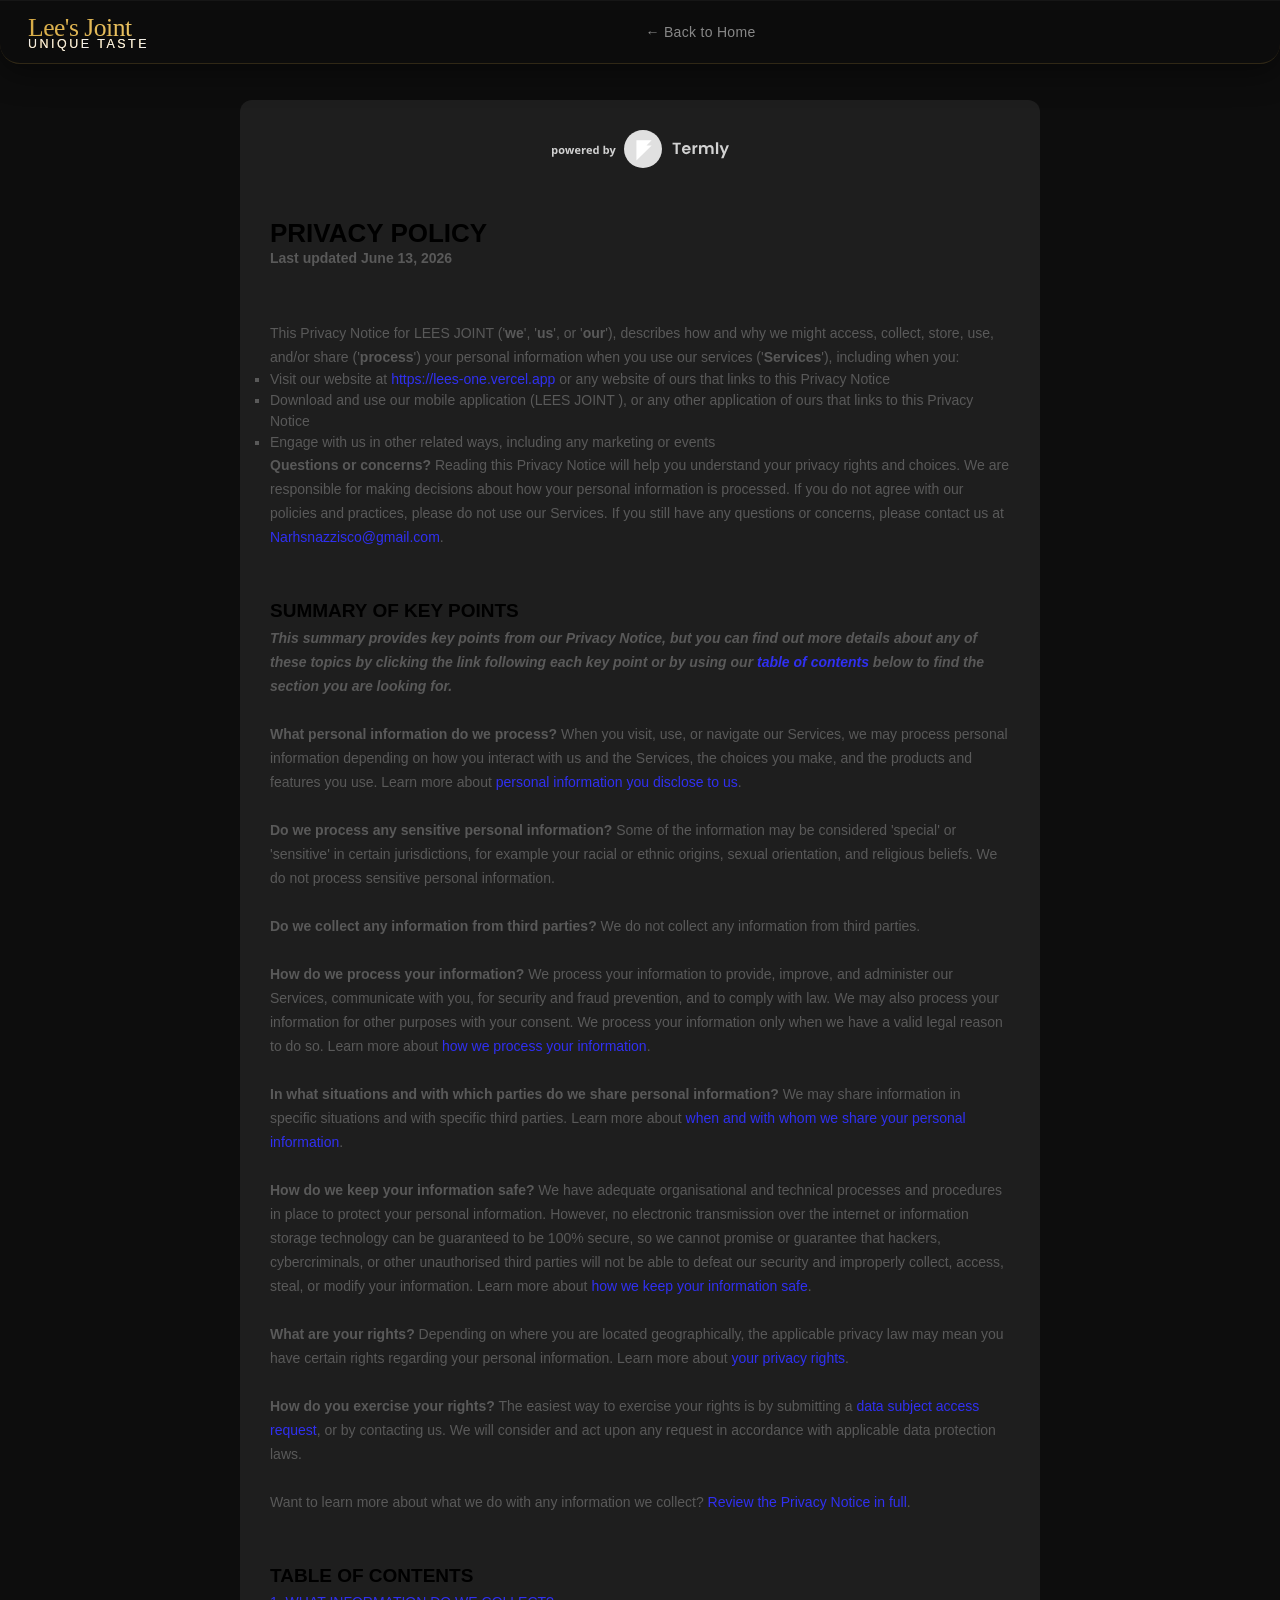
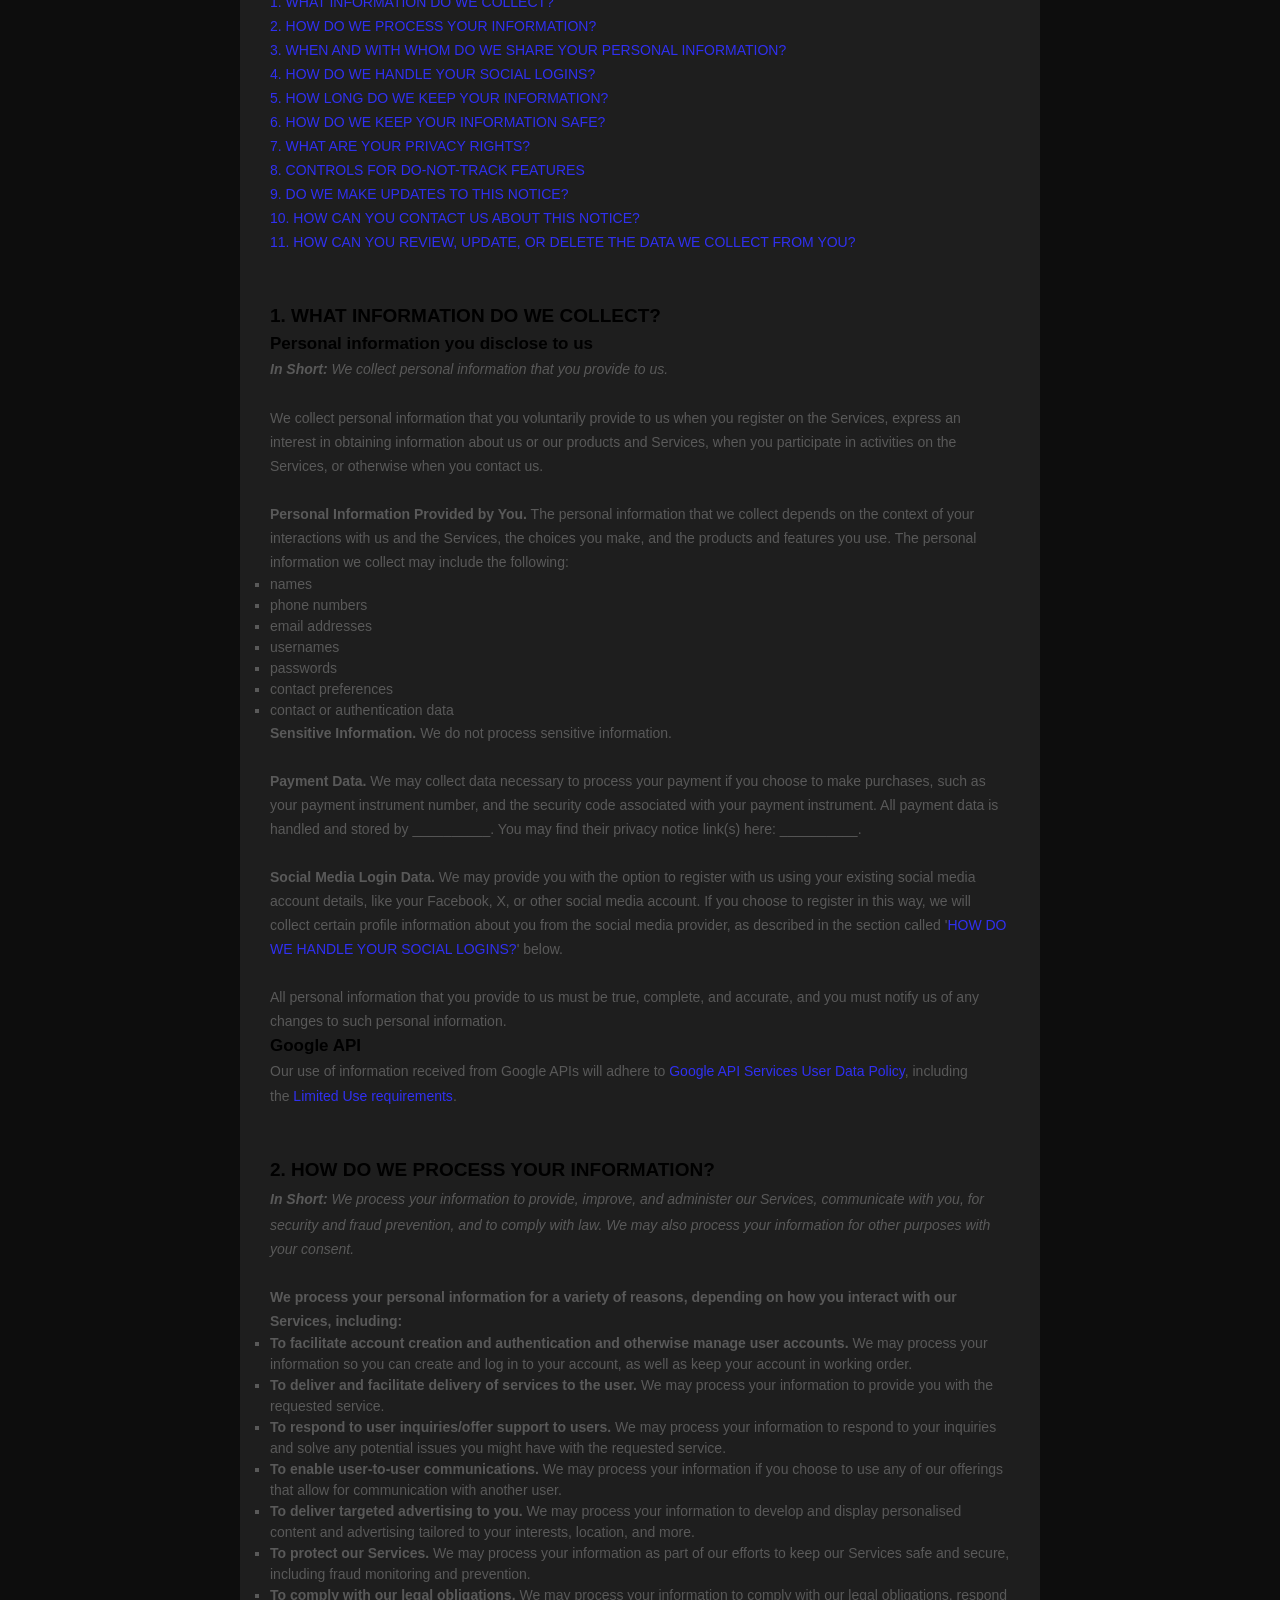
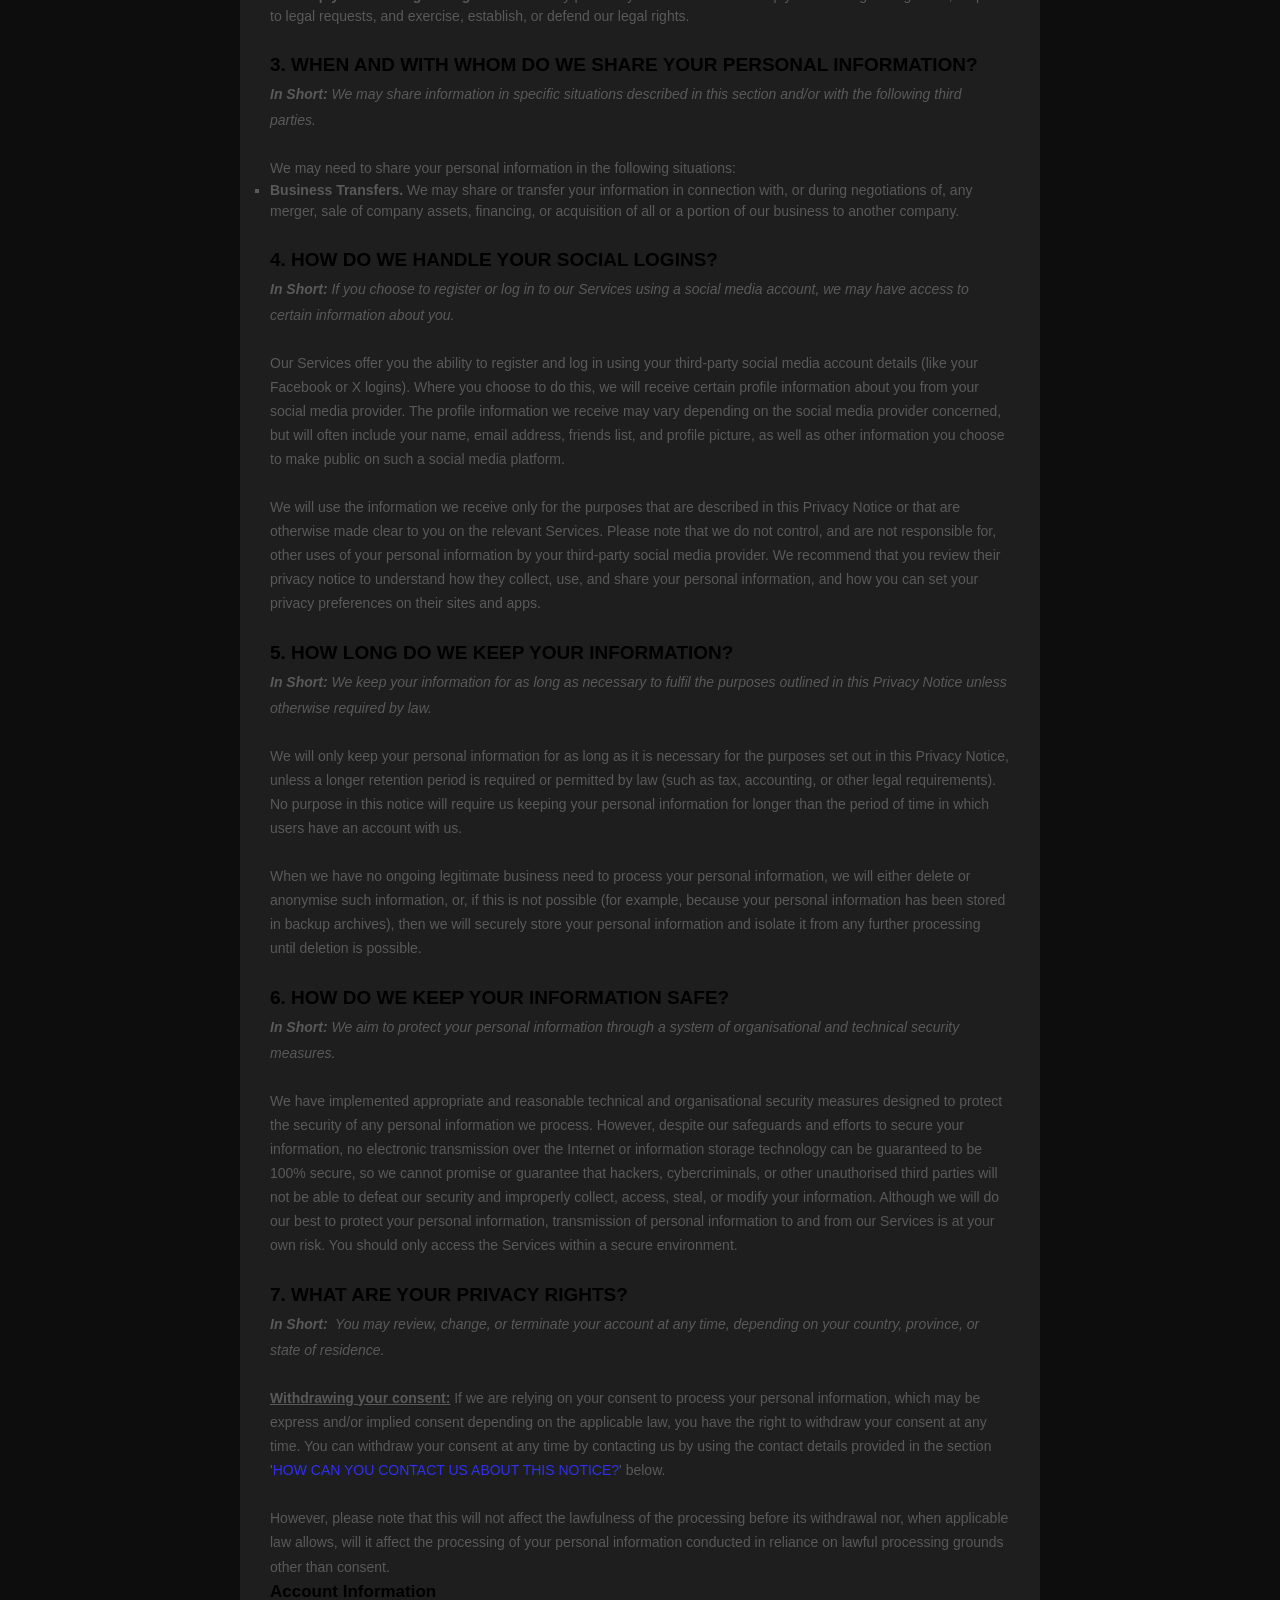
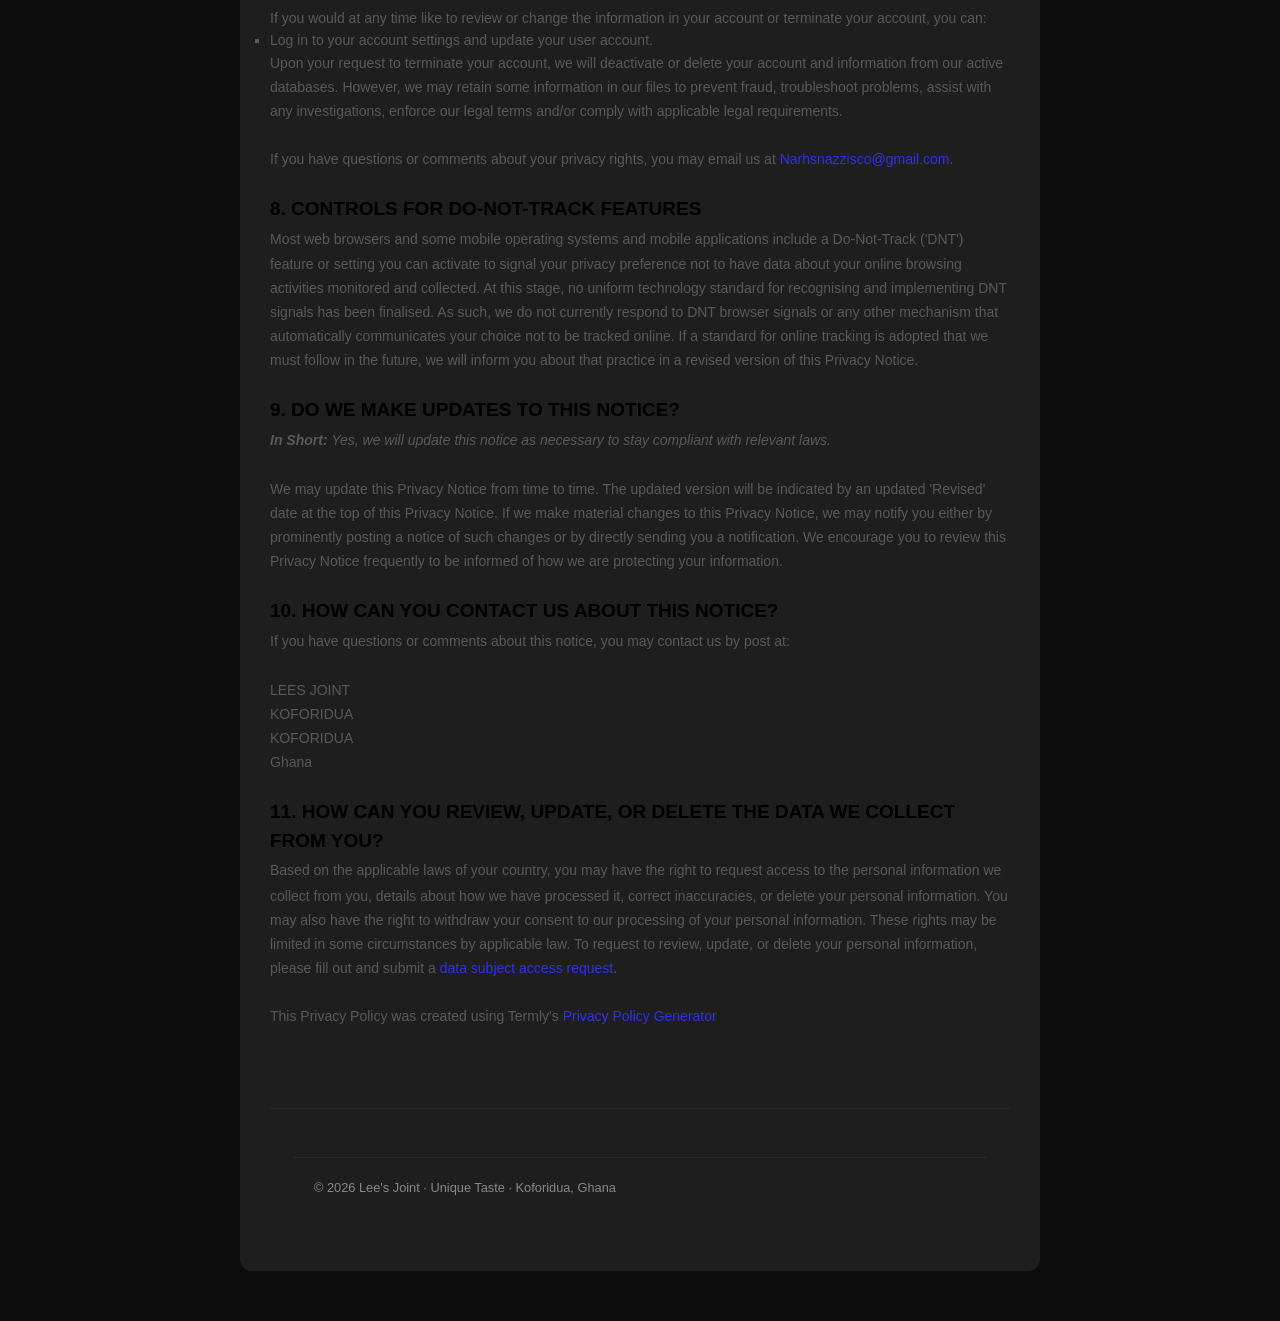
<file: privacy.html>
<!DOCTYPE html>
<html lang="en">
<head>
  <meta charset="UTF-8">
  <meta name="viewport" content="width=device-width, initial-scale=1.0">
  <title>Privacy Policy - Lee's Joint</title>
  <link rel="stylesheet" href="style.css">
  <style>
    .privacy-container {
      max-width: 800px;
      margin: 100px auto 50px;
      padding: 30px;
      background: var(--card);
      border-radius: 12px;
      box-shadow: var(--shadow);
      color: var(--text);
    }
    
    /* Ensure Termly styles don't completely override dark mode if active, though Termly forces some colors */
    @media (prefers-color-scheme: dark) {
      [data-custom-class='body_text'], [data-custom-class='body_text'] * {
          color: #cccccc !important;
      }
      [data-custom-class='title'], [data-custom-class='title'] *,
      [data-custom-class='heading_1'], [data-custom-class='heading_1'] *,
      [data-custom-class='heading_2'], [data-custom-class='heading_2'] * {
          color: #ffffff !important;
      }
      [data-custom-class='subtitle'], [data-custom-class='subtitle'] * {
          color: #aaaaaa !important;
      }
      [data-custom-class='link'], [data-custom-class='link'] * {
          color: var(--gold) !important;
      }
    }
  </style>
</head>
<body>
  <nav>
    <div class="nav-logo" onclick="window.location.href='index.html'" style="cursor:pointer">Lee's Joint<span>Unique Taste</span></div>
    <div class="nav-links">
      <a href="index.html">← Back to Home</a>
    </div>
    <div class="nav-right"></div>
  </nav>

  <div class="privacy-container">
    <style>
  [data-custom-class='body'], [data-custom-class='body'] * {
          background: transparent !important;
        }
[data-custom-class='title'], [data-custom-class='title'] * {
          font-family: Arial !important;
font-size: 26px !important;
color: #000000 !important;
        }
[data-custom-class='subtitle'], [data-custom-class='subtitle'] * {
          font-family: Arial !important;
color: #595959 !important;
font-size: 14px !important;
        }
[data-custom-class='heading_1'], [data-custom-class='heading_1'] * {
          font-family: Arial !important;
font-size: 19px !important;
color: #000000 !important;
        }
[data-custom-class='heading_2'], [data-custom-class='heading_2'] * {
          font-family: Arial !important;
font-size: 17px !important;
color: #000000 !important;
        }
[data-custom-class='body_text'], [data-custom-class='body_text'] * {
          color: #595959 !important;
font-size: 14px !important;
font-family: Arial !important;
        }
[data-custom-class='link'], [data-custom-class='link'] * {
          color: #3030F1 !important;
font-size: 14px !important;
font-family: Arial !important;
word-break: break-word !important;
        }
</style>
      <span style="display: block;margin: 0 auto 3.125rem;width: 11.125rem;height: 2.375rem;background: url([data-uri]) center no-repeat;"></span>

      <div data-custom-class="body">
      <div><strong><span style="font-size: 26px;"><span data-custom-class="title"><bdt class="block-component"></bdt><bdt class="question"><h1>PRIVACY POLICY</h1></bdt><bdt class="statement-end-if-in-editor"></bdt></span></span></strong></div><div><span style="color: rgb(127, 127, 127);"><strong><span style="font-size: 15px;"><span data-custom-class="subtitle">Last updated <bdt class="question">June 13, 2026</bdt></span></span></strong></span></div><div><br></div><div><br></div><div><br></div><div style="line-height: 1.5;"><span style="color: rgb(127, 127, 127);"><span style="color: rgb(89, 89, 89); font-size: 15px;"><span data-custom-class="body_text">This Privacy Notice for <bdt class="question noTranslate">LEES JOINT</bdt><bdt class="block-component"></bdt></bdt> (<bdt class="block-component"></bdt>'<strong>we</strong>', '<strong>us</strong>', or '<strong>our</strong>'<bdt class="else-block"></bdt></span><span data-custom-class="body_text">), describes how and why we might access, collect, store, use, and/or share (<bdt class="block-component"></bdt>'<strong>process</strong>'<bdt class="else-block"></bdt>) your personal information when you use our services (<bdt class="block-component"></bdt>'<strong>Services</strong>'<bdt class="else-block"></bdt>), including when you:</span></span></span><span style="font-size: 15px;"><span style="color: rgb(127, 127, 127);"><span data-custom-class="body_text"><span style="color: rgb(89, 89, 89);"><span data-custom-class="body_text"><bdt class="block-component"></bdt></span></span></span></span></span></div><ul><li data-custom-class="body_text" style="line-height: 1.5;"><span style="font-size: 15px; color: rgb(89, 89, 89);"><span style="font-size: 15px; color: rgb(89, 89, 89);"><span data-custom-class="body_text">Visit our website<bdt class="block-component"></bdt> at <span style="color: rgb(0, 58, 250);"><bdt class="question noTranslate"><a target="_blank" data-custom-class="link" href="https://lees-one.vercel.app">https://lees-one.vercel.app</a></bdt></span><span style="font-size: 15px;"><span style="color: rgb(89, 89, 89);"><span data-custom-class="body_text"><span style="font-size: 15px;"><span style="color: rgb(89, 89, 89);"><bdt class="statement-end-if-in-editor"> or any website of ours that links to this Privacy Notice</bdt></span></span></span></span></span></span></span></span></li></ul><div><bdt class="block-component"><span style="font-size: 15px;"><span style="font-size: 15px;"><span style="color: rgb(127, 127, 127);"><span data-custom-class="body_text"><span style="color: rgb(89, 89, 89);"><span data-custom-class="body_text"><bdt class="block-component"></bdt></span></span></span></span></span></span></bdt></div><ul><li data-custom-class="body_text" style="line-height: 1.5;"><span style="font-size: 15px; color: rgb(89, 89, 89);"><span style="font-size: 15px; color: rgb(89, 89, 89);"><span data-custom-class="body_text">Download and use<bdt class="block-component"></bdt> our mobile application<bdt class="block-component"></bdt> (<bdt class="question noTranslate">LEES JOINT )<span style="font-size: 15px; color: rgb(89, 89, 89);"><span style="font-size: 15px; color: rgb(89, 89, 89);"><span data-custom-class="body_text"><span style="font-size: 15px;"><span style="color: rgb(89, 89, 89);"><span data-custom-class="body_text"><span style="font-size: 15px;"><span style="color: rgb(89, 89, 89);"><bdt class="statement-end-if-in-editor">,</bdt></span></span></span></span></span></span></span></span></bdt></span><span data-custom-class="body_text"><span style="font-size: 15px;"><span style="color: rgb(89, 89, 89);"><span data-custom-class="body_text"><span style="font-size: 15px;"><span style="color: rgb(89, 89, 89);"><bdt class="statement-end-if-in-editor"><bdt class="block-component"> or any other application of ours that links to this Privacy Notice</bdt></bdt></span></span></span></span></span></span></span></span></li></ul><div style="line-height: 1.5;"><bdt class="block-component"><span style="font-size: 15px;"></span></bdt></li></ul><div style="line-height: 1.5;"><span style="font-size: 15px;"><span style="color: rgb(127, 127, 127);"><span data-custom-class="body_text"><span style="color: rgb(89, 89, 89);"><span data-custom-class="body_text"><bdt class="block-component"></bdt></span></span></span></span></span></div><ul><li data-custom-class="body_text" style="line-height: 1.5;"><span style="font-size: 15px; color: rgb(89, 89, 89);"><span style="font-size: 15px; color: rgb(89, 89, 89);"><span data-custom-class="body_text">Engage with us in other related ways, including any marketing or events<span style="font-size: 15px;"><span style="color: rgb(89, 89, 89);"><span data-custom-class="body_text"><span style="font-size: 15px;"><span style="color: rgb(89, 89, 89);"><bdt class="statement-end-if-in-editor"></bdt></span></span></span></span></span></span></span></span></li></ul><div style="line-height: 1.5;"><span style="font-size: 15px;"><span style="color: rgb(127, 127, 127);"><span data-custom-class="body_text"><strong>Questions or concerns? </strong>Reading this Privacy Notice will help you understand your privacy rights and choices. We are responsible for making decisions about how your personal information is processed. If you do not agree with our policies and practices, please do not use our Services.<bdt class="block-component"></bdt> If you still have any questions or concerns, please contact us at <bdt class="question noTranslate"><a target="_blank" data-custom-class="link" href="mailto:Narhsnazzisco@gmail.com">Narhsnazzisco@gmail.com</a></bdt>.</span></span></span></div><div style="line-height: 1.5;"><br></div><div style="line-height: 1.5;"><br></div><div style="line-height: 1.5;"><strong><span style="font-size: 15px;"><span data-custom-class="heading_1"><h2>SUMMARY OF KEY POINTS</h2></span></span></strong></div><div style="line-height: 1.5;"><span style="font-size: 15px;"><span data-custom-class="body_text"><strong><em>This summary provides key points from our Privacy Notice, but you can find out more details about any of these topics by clicking the link following each key point or by using our </em></strong></span></span><a data-custom-class="link" href="#toc"><span style="color: rgb(0, 58, 250); font-size: 15px;"><span data-custom-class="body_text"><strong><em>table of contents</em></strong></span></span></a><span style="font-size: 15px;"><span data-custom-class="body_text"><strong><em> below to find the section you are looking for.</em></strong></span></span></div><div style="line-height: 1.5;"><br></div><div style="line-height: 1.5;"><span style="font-size: 15px;"><span data-custom-class="body_text"><strong>What personal information do we process?</strong> When you visit, use, or navigate our Services, we may process personal information depending on how you interact with us and the Services, the choices you make, and the products and features you use. Learn more about </span></span><a data-custom-class="link" href="#personalinfo"><span style="color: rgb(0, 58, 250); font-size: 15px;"><span data-custom-class="body_text">personal information you disclose to us</span></span></a><span data-custom-class="body_text">.</span></div><div style="line-height: 1.5;"><br></div><div style="line-height: 1.5;"><span style="font-size: 15px;"><span data-custom-class="body_text"><strong>Do we process any sensitive personal information? </strong>Some of the information may be considered <bdt class="block-component"></bdt>'special' or 'sensitive'<bdt class="else-block"></bdt> in certain jurisdictions, for example your racial or ethnic origins, sexual orientation, and religious beliefs. <bdt class="block-component"></bdt>We do not process sensitive personal information.<bdt class="else-block"></bdt></span></span></div><div style="line-height: 1.5;"><br></div><div style="line-height: 1.5;"><span style="font-size: 15px;"><span data-custom-class="body_text"><strong>Do we collect any information from third parties?</strong> <bdt class="block-component"></bdt>We do not collect any information from third parties.<bdt class="else-block"></bdt></span></span></div><div style="line-height: 1.5;"><br></div><div style="line-height: 1.5;"><span style="font-size: 15px;"><span data-custom-class="body_text"><strong>How do we process your information?</strong> We process your information to provide, improve, and administer our Services, communicate with you, for security and fraud prevention, and to comply with law. We may also process your information for other purposes with your consent. We process your information only when we have a valid legal reason to do so. Learn more about </span></span><a data-custom-class="link" href="#infouse"><span style="color: rgb(0, 58, 250); font-size: 15px;"><span data-custom-class="body_text">how we process your information</span></span></a><span data-custom-class="body_text">.</span></div><div style="line-height: 1.5;"><br></div><div style="line-height: 1.5;"><span style="font-size: 15px;"><span data-custom-class="body_text"><strong>In what situations and with which <bdt class="block-component"></bdt>parties do we share personal information?</strong> We may share information in specific situations and with specific <bdt class="block-component"></bdt>third parties. Learn more about </span></span><a data-custom-class="link" href="#whoshare"><span style="color: rgb(0, 58, 250); font-size: 15px;"><span data-custom-class="body_text">when and with whom we share your personal information</span></span></a><span style="font-size: 15px;"><span data-custom-class="body_text">.<bdt class="block-component"></bdt></span></span></div><div style="line-height: 1.5;"><br></div><div style="line-height: 1.5;"><span style="font-size: 15px;"><span data-custom-class="body_text"><strong>How do we keep your information safe?</strong> We have adequate <bdt class="block-component"></bdt>organisational<bdt class="else-block"></bdt> and technical processes and procedures in place to protect your personal information. However, no electronic transmission over the internet or information storage technology can be guaranteed to be 100% secure, so we cannot promise or guarantee that hackers, cybercriminals, or other <bdt class="block-component"></bdt>unauthorised<bdt class="else-block"></bdt> third parties will not be able to defeat our security and improperly collect, access, steal, or modify your information. Learn more about </span></span><a data-custom-class="link" href="#infosafe"><span style="color: rgb(0, 58, 250); font-size: 15px;"><span data-custom-class="body_text">how we keep your information safe</span></span></a><span data-custom-class="body_text">.</span><span style="font-size: 15px;"><span data-custom-class="body_text"><bdt class="statement-end-if-in-editor"></bdt></span></span></div><div style="line-height: 1.5;"><br></div><div style="line-height: 1.5;"><span style="font-size: 15px;"><span data-custom-class="body_text"><strong>What are your rights?</strong> Depending on where you are located geographically, the applicable privacy law may mean you have certain rights regarding your personal information. Learn more about </span></span><a data-custom-class="link" href="#privacyrights"><span style="color: rgb(0, 58, 250); font-size: 15px;"><span data-custom-class="body_text">your privacy rights</span></span></a><span data-custom-class="body_text">.</span></div><div style="line-height: 1.5;"><br></div><div style="line-height: 1.5;"><span style="font-size: 15px;"><span data-custom-class="body_text"><strong>How do you exercise your rights?</strong> The easiest way to exercise your rights is by <bdt class="block-component">submitting a </bdt></span></span><a data-custom-class="link" href="https://app.termly.io/dsar/308fe2a6-43a8-4ac2-9d5c-75d3bec1ade4" rel="noopener noreferrer" target="_blank"><span style="color: rgb(0, 58, 250); font-size: 15px;"><span data-custom-class="body_text">data subject access request</span></span></a><span style="font-size: 15px;"><span data-custom-class="body_text"><bdt class="block-component"></bdt>, or by contacting us. We will consider and act upon any request in accordance with applicable data protection laws.</span></span></div><div style="line-height: 1.5;"><br></div><div style="line-height: 1.5;"><span style="font-size: 15px;"><span data-custom-class="body_text">Want to learn more about what we do with any information we collect? </span></span><a data-custom-class="link" href="#toc"><span style="color: rgb(0, 58, 250); font-size: 15px;"><span data-custom-class="body_text">Review the Privacy Notice in full</span></span></a><span style="font-size: 15px;"><span data-custom-class="body_text">.</span></span></div><div style="line-height: 1.5;"><br></div><div style="line-height: 1.5;"><br></div><div id="toc" style="line-height: 1.5;"><span style="font-size: 15px;"><span style="color: rgb(127, 127, 127);"><span style="color: rgb(0, 0, 0);"><strong><span data-custom-class="heading_1"><h2>TABLE OF CONTENTS</h2></span></strong></span></span></span></div><div style="line-height: 1.5;"><span style="font-size: 15px;"><a data-custom-class="link" href="#infocollect"><span style="color: rgb(0, 58, 250);">1. WHAT INFORMATION DO WE COLLECT?</span></a></span></div><div style="line-height: 1.5;"><span style="font-size: 15px;"><a data-custom-class="link" href="#infouse"><span style="color: rgb(0, 58, 250);">2. HOW DO WE PROCESS YOUR INFORMATION?<bdt class="block-component"></bdt></span></a></span></div><div style="line-height: 1.5;"><span style="font-size: 15px;"><span style="color: rgb(0, 58, 250);"><a data-custom-class="link" href="#whoshare">3. WHEN AND WITH WHOM DO WE SHARE YOUR PERSONAL INFORMATION?</a></span><span data-custom-class="body_text"><bdt class="block-component"></bdt></a><span style="color: rgb(127, 127, 127);"><span style="color: rgb(89, 89, 89);"><span data-custom-class="body_text"><span style="color: rgb(89, 89, 89);"><bdt class="block-component"></bdt></span></span></span></span><bdt class="block-component"></bdt></span></div><div style="line-height: 1.5;"><span style="font-size: 15px;"><span style="color: rgb(127, 127, 127);"><span style="color: rgb(89, 89, 89);"><span data-custom-class="body_text"><span style="color: rgb(89, 89, 89);"><span style="color: rgb(89, 89, 89);"><span style="color: rgb(89, 89, 89);"><bdt class="block-component"></bdt></span></span></span></span></span></span></span></div><div style="line-height: 1.5;"><span style="font-size: 15px;"><a data-custom-class="link" href="#sociallogins"><span style="color: rgb(0, 58, 250);"><span style="color: rgb(0, 58, 250);"><span style="color: rgb(0, 58, 250);">4. HOW DO WE HANDLE YOUR SOCIAL LOGINS?</span></span></span></a><span style="color: rgb(127, 127, 127);"><span style="color: rgb(89, 89, 89);"><span data-custom-class="body_text"><span style="color: rgb(89, 89, 89);"><span style="color: rgb(89, 89, 89);"><span style="color: rgb(89, 89, 89);"><bdt class="statement-end-if-in-editor"></bdt></span></span> <bdt class="block-component"></bdt></span></span></span></span></span></div><div style="line-height: 1.5;"><span style="font-size: 15px;"><a data-custom-class="link" href="#inforetain"><span style="color: rgb(0, 58, 250);">5. HOW LONG DO WE KEEP YOUR INFORMATION?</span></a><span style="color: rgb(127, 127, 127);"><span style="color: rgb(89, 89, 89);"><span data-custom-class="body_text"><span style="color: rgb(89, 89, 89);"><span style="color: rgb(89, 89, 89);"><bdt class="block-component"></bdt></span></span></span></span></span></span></div><div style="line-height: 1.5;"><span style="font-size: 15px;"><a data-custom-class="link" href="#infosafe"><span style="color: rgb(0, 58, 250);">6. HOW DO WE KEEP YOUR INFORMATION SAFE?</span></a><span style="color: rgb(127, 127, 127);"><span style="color: rgb(89, 89, 89);"><span data-custom-class="body_text"><span style="color: rgb(89, 89, 89);"><bdt class="statement-end-if-in-editor"></bdt><bdt class="block-component"></bdt></span></span></span></span></span></div><div style="line-height: 1.5;"><span style="font-size: 15px;"><span style="color: rgb(0, 58, 250);"><a data-custom-class="link" href="#privacyrights">7. WHAT ARE YOUR PRIVACY RIGHTS?</a></span></span></div><div style="line-height: 1.5;"><span style="font-size: 15px;"><a data-custom-class="link" href="#DNT"><span style="color: rgb(0, 58, 250);">8. CONTROLS FOR DO-NOT-TRACK FEATURES<bdt class="block-component"></span><bdt class="block-component"><span style="font-size: 15px;"><span data-custom-class="body_text"></span></bdt></span></div><div style="line-height: 1.5;"><bdt class="block-component"><span style="font-size: 15px;"></bdt><bdt class="block-component"></bdt><bdt class="block-component"></bdt><bdt class="block-component"></bdt><bdt class="block-component"></bdt><bdt class="block-component"></bdt><bdt class="block-component"></bdt><bdt class="block-component"></bdt><bdt class="block-component"></bdt><bdt class="block-component"></span></bdt></div><div style="line-height: 1.5;"><span style="font-size: 15px;"><a data-custom-class="link" href="#policyupdates"><span style="color: rgb(0, 58, 250);">9. DO WE MAKE UPDATES TO THIS NOTICE?</span></a></span></div><div style="line-height: 1.5;"><a data-custom-class="link" href="#contact"><span style="color: rgb(0, 58, 250); font-size: 15px;">10. HOW CAN YOU CONTACT US ABOUT THIS NOTICE?</span></a></div><div style="line-height: 1.5;"><a data-custom-class="link" href="#request"><span style="color: rgb(0, 58, 250);">11. HOW CAN YOU REVIEW, UPDATE, OR DELETE THE DATA WE COLLECT FROM YOU?</span></a></div><div style="line-height: 1.5;"><br></div><div style="line-height: 1.5;"><br></div><div id="infocollect" style="line-height: 1.5;"><span style="color: rgb(0, 0, 0);"><span style="color: rgb(0, 0, 0); font-size: 15px;"><span style="font-size: 15px; color: rgb(0, 0, 0);"><span style="font-size: 15px; color: rgb(0, 0, 0);"><span id="control" style="color: rgb(0, 0, 0);"><strong><span data-custom-class="heading_1"><h2>1. WHAT INFORMATION DO WE COLLECT?</h2></span></strong></span></span></span></span></span><span data-custom-class="heading_2" id="personalinfo" style="color: rgb(0, 0, 0);"><span style="font-size: 15px;"><strong><h3>Personal information you disclose to us</h3></strong></span></span><span style="color: rgb(127, 127, 127);"><span style="color: rgb(89, 89, 89); font-size: 15px;"><span data-custom-class="body_text"><span style="font-size: 15px; color: rgb(89, 89, 89);"><span style="font-size: 15px; color: rgb(89, 89, 89);"><span data-custom-class="body_text"><strong><em>In Short:</em></strong></span></span></span></span><span data-custom-class="body_text"><span style="font-size: 15px; color: rgb(89, 89, 89);"><span style="font-size: 15px; color: rgb(89, 89, 89);"><span data-custom-class="body_text"><strong><em> </em></strong><em>We collect personal information that you provide to us.</em></span></span></span></span></span></span></div><div style="line-height: 1.5;"><br></div><div style="line-height: 1.5;"><span style="font-size: 15px; color: rgb(89, 89, 89);"><span style="font-size: 15px; color: rgb(89, 89, 89);"><span data-custom-class="body_text">We collect personal information that you voluntarily provide to us when you <span style="font-size: 15px;"><bdt class="block-component"></bdt></span>register on the Services, </span><span style="font-size: 15px;"><span data-custom-class="body_text"><span style="font-size: 15px;"><bdt class="statement-end-if-in-editor"></bdt></span></span><span data-custom-class="body_text">express an interest in obtaining information about us or our products and Services, when you participate in activities on the Services, or otherwise when you contact us.</span></span></span></span></div><div style="line-height: 1.5;"><br></div><div style="line-height: 1.5;"><span style="font-size: 15px; color: rgb(89, 89, 89);"><span style="font-size: 15px; color: rgb(89, 89, 89);"><span data-custom-class="body_text"><span style="font-size: 15px;"><bdt class="block-component"></bdt></span></span></span></span></div><div style="line-height: 1.5;"><span style="font-size: 15px; color: rgb(89, 89, 89);"><span style="font-size: 15px; color: rgb(89, 89, 89);"><span data-custom-class="body_text"><strong>Personal Information Provided by You.</strong> The personal information that we collect depends on the context of your interactions with us and the Services, the choices you make, and the products and features you use. The personal information we collect may include the following:<span style="font-size: 15px;"><span data-custom-class="body_text"><bdt class="forloop-component"></bdt></span></span></span></span></span></div><ul><li data-custom-class="body_text" style="line-height: 1.5;"><span style="font-size: 15px; color: rgb(89, 89, 89);"><span style="font-size: 15px; color: rgb(89, 89, 89);"><span data-custom-class="body_text"><span style="font-size: 15px;"><span data-custom-class="body_text"><bdt class="question">names</bdt></span></span></span></span></span></li></ul><div style="line-height: 1.5;"><span style="font-size: 15px; color: rgb(89, 89, 89);"><span style="font-size: 15px; color: rgb(89, 89, 89);"><span data-custom-class="body_text"><span style="font-size: 15px;"><span data-custom-class="body_text"><bdt class="forloop-component"></bdt></span></span></span></span></span></div><ul><li data-custom-class="body_text" style="line-height: 1.5;"><span style="font-size: 15px; color: rgb(89, 89, 89);"><span style="font-size: 15px; color: rgb(89, 89, 89);"><span data-custom-class="body_text"><span style="font-size: 15px;"><span data-custom-class="body_text"><bdt class="question">phone numbers</bdt></span></span></span></span></span></li></ul><div style="line-height: 1.5;"><span style="font-size: 15px; color: rgb(89, 89, 89);"><span style="font-size: 15px; color: rgb(89, 89, 89);"><span data-custom-class="body_text"><span style="font-size: 15px;"><span data-custom-class="body_text"><bdt class="forloop-component"></bdt></span></span></span></span></span></div><ul><li data-custom-class="body_text" style="line-height: 1.5;"><span style="font-size: 15px; color: rgb(89, 89, 89);"><span style="font-size: 15px; color: rgb(89, 89, 89);"><span data-custom-class="body_text"><span style="font-size: 15px;"><span data-custom-class="body_text"><bdt class="question">email addresses</bdt></span></span></span></span></span></li></ul><div style="line-height: 1.5;"><span style="font-size: 15px; color: rgb(89, 89, 89);"><span style="font-size: 15px; color: rgb(89, 89, 89);"><span data-custom-class="body_text"><span style="font-size: 15px;"><span data-custom-class="body_text"><bdt class="forloop-component"></bdt></span></span></span></span></span></div><ul><li data-custom-class="body_text" style="line-height: 1.5;"><span style="font-size: 15px; color: rgb(89, 89, 89);"><span style="font-size: 15px; color: rgb(89, 89, 89);"><span data-custom-class="body_text"><span style="font-size: 15px;"><span data-custom-class="body_text"><bdt class="question">usernames</bdt></span></span></span></span></span></li></ul><div style="line-height: 1.5;"><span style="font-size: 15px; color: rgb(89, 89, 89);"><span style="font-size: 15px; color: rgb(89, 89, 89);"><span data-custom-class="body_text"><span style="font-size: 15px;"><span data-custom-class="body_text"><bdt class="forloop-component"></bdt></span></span></span></span></span></div><ul><li data-custom-class="body_text" style="line-height: 1.5;"><span style="font-size: 15px; color: rgb(89, 89, 89);"><span style="font-size: 15px; color: rgb(89, 89, 89);"><span data-custom-class="body_text"><span style="font-size: 15px;"><span data-custom-class="body_text"><bdt class="question">passwords</bdt></span></span></span></span></span></li></ul><div style="line-height: 1.5;"><span style="font-size: 15px; color: rgb(89, 89, 89);"><span style="font-size: 15px; color: rgb(89, 89, 89);"><span data-custom-class="body_text"><span style="font-size: 15px;"><span data-custom-class="body_text"><bdt class="forloop-component"></bdt></span></span></span></span></span></div><ul><li data-custom-class="body_text" style="line-height: 1.5;"><span style="font-size: 15px; color: rgb(89, 89, 89);"><span style="font-size: 15px; color: rgb(89, 89, 89);"><span data-custom-class="body_text"><span style="font-size: 15px;"><span data-custom-class="body_text"><bdt class="question">contact preferences</bdt></span></span></span></span></span></li></ul><div style="line-height: 1.5;"><span style="font-size: 15px; color: rgb(89, 89, 89);"><span style="font-size: 15px; color: rgb(89, 89, 89);"><span data-custom-class="body_text"><span style="font-size: 15px;"><span data-custom-class="body_text"><bdt class="forloop-component"></bdt></span></span></span></span></span></div><ul><li data-custom-class="body_text" style="line-height: 1.5;"><span style="font-size: 15px; color: rgb(89, 89, 89);"><span style="font-size: 15px; color: rgb(89, 89, 89);"><span data-custom-class="body_text"><span style="font-size: 15px;"><span data-custom-class="body_text"><bdt class="question">contact or authentication data</bdt></span></span></span></span></span></li></ul><div style="line-height: 1.5;"><span style="font-size: 15px; color: rgb(89, 89, 89);"><span style="font-size: 15px; color: rgb(89, 89, 89);"><span data-custom-class="body_text"><span style="font-size: 15px;"><span data-custom-class="body_text"><bdt class="forloop-component"></bdt></span><span data-custom-class="body_text"><bdt class="statement-end-if-in-editor"></bdt></span></span></span></span></span></div><div id="sensitiveinfo" style="line-height: 1.5;"><span style="font-size: 15px;"><span data-custom-class="body_text"><strong>Sensitive Information.</strong> <bdt class="block-component"></bdt>We do not process sensitive information.</span></span></div><div style="line-height: 1.5;"><br></div><div style="line-height: 1.5;"><span style="font-size: 15px;"><span data-custom-class="body_text"><bdt class="else-block"></bdt></span></span><span style="font-size: 15px; color: rgb(89, 89, 89);"><span style="font-size: 15px; color: rgb(89, 89, 89);"><span data-custom-class="body_text"><span style="font-size: 15px;"><span data-custom-class="body_text"><bdt class="block-component"></bdt></span></span></span></span></span></div><div style="line-height: 1.5;"><span style="font-size: 15px; color: rgb(89, 89, 89);"><span style="font-size: 15px; color: rgb(89, 89, 89);"><span data-custom-class="body_text"><strong>Payment Data.</strong> We may collect data necessary to process your payment if you choose to make purchases, such as your payment instrument number, and the security code associated with your payment instrument. All payment data is handled and stored by<bdt class="forloop-component"></bdt><span style="font-size: 15px; color: rgb(89, 89, 89);"><span style="font-size: 15px; color: rgb(89, 89, 89);"><span data-custom-class="body_text"><span style="font-size: 15px;"><span data-custom-class="body_text"><bdt class="block-component"></bdt></span></span></span></span></span> <bdt class="question noTranslate">__________</bdt><span style="font-size: 15px; color: rgb(89, 89, 89);"><span style="font-size: 15px; color: rgb(89, 89, 89);"><span data-custom-class="body_text"><span style="font-size: 15px; color: rgb(89, 89, 89);"><span style="font-size: 15px; color: rgb(89, 89, 89);"><span data-custom-class="body_text"><span style="font-size: 15px;"><span data-custom-class="body_text"><bdt class="block-component"></bdt></span></span></span><span data-custom-class="body_text"><span style="font-size: 15px;"><span style="color: rgb(89, 89, 89);"><span data-custom-class="body_text"><span style="font-size: 15px;"><span style="color: rgb(89, 89, 89);"><span data-custom-class="body_text"><span style="color: rgb(89, 89, 89);"><span style="font-size: 15px;"><span data-custom-class="body_text"><bdt class="forloop-component"></bdt></span></span></span></span></span></span></span></span></span></span></span></span>. You may find their privacy notice link(s) here:<span style="font-size: 15px; color: rgb(89, 89, 89);"><span style="font-size: 15px; color: rgb(89, 89, 89);"><span data-custom-class="body_text"><bdt class="forloop-component"></bdt><span style="font-size: 15px; color: rgb(89, 89, 89);"><span style="font-size: 15px; color: rgb(89, 89, 89);"><span data-custom-class="body_text"><span style="font-size: 15px;"><span data-custom-class="body_text"><bdt class="block-component"></bdt></span></span></span></span></span></span></span></span> <span style="color: rgb(0, 58, 250);"><bdt class="question noTranslate">__________</bdt></span><span style="font-size: 15px; color: rgb(89, 89, 89);"><span style="font-size: 15px; color: rgb(89, 89, 89);"><span data-custom-class="body_text"><span style="font-size: 15px; color: rgb(89, 89, 89);"><span style="font-size: 15px; color: rgb(89, 89, 89);"><span data-custom-class="body_text"><span style="font-size: 15px; color: rgb(89, 89, 89);"><span style="font-size: 15px; color: rgb(89, 89, 89);"><span data-custom-class="body_text"><span style="font-size: 15px;"><span data-custom-class="body_text"><bdt class="block-component"></bdt></span></span></span></span></span></span></span></span><bdt class="forloop-component"></bdt><span style="font-size: 15px;"><span data-custom-class="body_text">.<bdt class="block-component"></bdt></span></span></span></span></span></div><div style="line-height: 1.5;"><br></div><div style="line-height: 1.5;"><span style="font-size: 15px; color: rgb(89, 89, 89);"><span style="font-size: 15px; color: rgb(89, 89, 89);"><span data-custom-class="body_text"><span style="font-size: 15px;"><span data-custom-class="body_text"><bdt class="statement-end-if-in-editor"><bdt class="block-component"></bdt></bdt></span></span></span></span></span></div><div style="line-height: 1.5;"><span style="font-size: 15px; color: rgb(89, 89, 89);"><span style="font-size: 15px; color: rgb(89, 89, 89);"><span data-custom-class="body_text"><strong>Social Media Login Data. </strong>We may provide you with the option to register with us using your existing social media account details, like your Facebook, X, or other social media account. If you choose to register in this way, we will collect certain profile information about you from the social media provider, as described in the section called <bdt class="block-component"></bdt>'<bdt class="else-block"></bdt><span style="font-size: 15px;"><span data-custom-class="body_text"><span style="font-size: 15px;"><span style="color: rgb(0, 58, 250);"><a data-custom-class="link" href="#sociallogins">HOW DO WE HANDLE YOUR SOCIAL LOGINS?</a></span></span></span></span><bdt class="block-component"></bdt>'<bdt class="else-block"></bdt> below.</span></span></span></div><div style="line-height: 1.5;"><br></div><div style="line-height: 1.5;"><span style="font-size: 15px; color: rgb(89, 89, 89);"><span style="font-size: 15px; color: rgb(89, 89, 89);"><span data-custom-class="body_text"><span style="font-size: 15px;"><bdt class="statement-end-if-in-editor"><bdt class="statement-end-if-in-editor"></bdt></bdt></span></span></span></span><bdt class="block-component"><bdt class="block-component"></span></span></bdt></div><div style="line-height: 1.5;"><span style="font-size: 15px; color: rgb(89, 89, 89);"><span style="font-size: 15px; color: rgb(89, 89, 89);"><span data-custom-class="body_text">All personal information that you provide to us must be true, complete, and accurate, and you must notify us of any changes to such personal information.</span></span></span></div><div style="line-height: 1.5;"><span style="font-size: 15px; color: rgb(89, 89, 89);"><span style="font-size: 15px; color: rgb(89, 89, 89);"><span data-custom-class="body_text"><bdt class="block-component"></bdt></bdt></span></span></span><bdt class="block-component"><span style="font-size: 15px;"></span></bdt></div><div style="line-height: 1.5;"><span style="font-size: 15px;"><strong><span data-custom-class="heading_2"><h3>Google API</h3></span></strong><span data-custom-class="body_text">Our use of information received from Google APIs will adhere to </span></span><a data-custom-class="link" href="https://developers.google.com/terms/api-services-user-data-policy" rel="noopener noreferrer" target="_blank"><span style="color: rgb(0, 58, 250); font-size: 15px;"><span data-custom-class="body_text">Google API Services User Data Policy</span></span></a><span style="font-size: 15px;"><span data-custom-class="body_text">, including the </span></span><a data-custom-class="link" href="https://developers.google.com/terms/api-services-user-data-policy#limited-use" rel="noopener noreferrer" target="_blank"><span style="color: rgb(0, 58, 250); font-size: 15px;"><span data-custom-class="body_text">Limited Use requirements</span></span></a><span style="font-size: 15px;"><span data-custom-class="body_text">.</span> <br></span></div><div><span style="font-size: 15px;"><br></span></div><div style="line-height: 1.5;"><bdt class="statement-end-if-in-editor"><span style="font-size: 15px;"></span></bdt><span style="font-size: 15px; color: rgb(89, 89, 89);"><span style="font-size: 15px; color: rgb(89, 89, 89);"><span data-custom-class="body_text"><span style="color: rgb(89, 89, 89); font-size: 15px;"><span data-custom-class="body_text"><span style="color: rgb(89, 89, 89); font-size: 15px;"><span data-custom-class="body_text"><bdt class="statement-end-if-in-editor"><bdt class="block-component"></bdt></bdt></span></span></span></span></bdt></span></span></span></span></span></span></span></span><span style="font-size: 15px;"><span data-custom-class="body_text"><bdt class="block-component"></bdt></span></span></div><div style="line-height: 1.5;"><br></div><div id="infouse" style="line-height: 1.5;"><span style="color: rgb(127, 127, 127);"><span style="color: rgb(89, 89, 89); font-size: 15px;"><span style="font-size: 15px; color: rgb(89, 89, 89);"><span style="font-size: 15px; color: rgb(89, 89, 89);"><span id="control" style="color: rgb(0, 0, 0);"><strong><span data-custom-class="heading_1"><h2>2. HOW DO WE PROCESS YOUR INFORMATION?</h2></span></strong></span></span></span><span data-custom-class="body_text"><span style="font-size: 15px; color: rgb(89, 89, 89);"><span style="font-size: 15px; color: rgb(89, 89, 89);"><span data-custom-class="body_text"><strong><em>In Short: </em></strong><em>We process your information to provide, improve, and administer our Services, communicate with you, for security and fraud prevention, and to comply with law.<bdt class="block-component"></bdt> We may also process your information for other purposes <bdt class="block-component"></bdt>with your<bdt class="statement-end-if-in-editor"></bdt> consent.</em></span></span></span></span></span></span></div><div style="line-height: 1.5;"><br></div><div style="line-height: 1.5;"><span style="font-size: 15px; color: rgb(89, 89, 89);"><span style="font-size: 15px; color: rgb(89, 89, 89);"><span data-custom-class="body_text"><strong>We process your personal information for a variety of reasons, depending on how you interact with our Services, including:</strong><bdt class="block-component"></bdt></span></span></span></div><ul><li data-custom-class="body_text" style="line-height: 1.5;"><span style="font-size: 15px; color: rgb(89, 89, 89);"><span style="font-size: 15px; color: rgb(89, 89, 89);"><span data-custom-class="body_text"><strong>To facilitate account creation and authentication and otherwise manage user accounts. </strong>We may process your information so you can create and log in to your account, as well as keep your account in working order.<span style="font-size: 15px; color: rgb(89, 89, 89);"><span style="font-size: 15px; color: rgb(89, 89, 89);"><span data-custom-class="body_text"><span style="font-size: 15px;"><span style="color: rgb(89, 89, 89);"><span data-custom-class="body_text"><span style="font-size: 15px;"><span style="color: rgb(89, 89, 89);"><span data-custom-class="body_text"><bdt class="statement-end-if-in-editor"></bdt></span></span></span></span></span></span></span></span></span></span></span></span></li></ul><div style="line-height: 1.5;"><span style="font-size: 15px; color: rgb(89, 89, 89);"><span style="font-size: 15px; color: rgb(89, 89, 89);"><span data-custom-class="body_text"><bdt class="block-component"></bdt></span></span></span></div><ul><li data-custom-class="body_text" style="line-height: 1.5;"><span style="font-size: 15px; color: rgb(89, 89, 89);"><span style="font-size: 15px; color: rgb(89, 89, 89);"><span data-custom-class="body_text"><strong>To deliver and facilitate delivery of services to the user. </strong>We may process your information to provide you with the requested service.<span style="font-size: 15px; color: rgb(89, 89, 89);"><span style="font-size: 15px; color: rgb(89, 89, 89);"><span data-custom-class="body_text"><span style="font-size: 15px; color: rgb(89, 89, 89);"><span style="font-size: 15px; color: rgb(89, 89, 89);"><span data-custom-class="body_text"><span style="font-size: 15px;"><span style="color: rgb(89, 89, 89);"><span data-custom-class="body_text"><span style="font-size: 15px;"><span style="color: rgb(89, 89, 89);"><span data-custom-class="body_text"><bdt class="statement-end-if-in-editor"></bdt></span></span></span></span></span></span></span></span></span></span></span></span></span></span></span></li></ul><div style="line-height: 1.5;"><span style="font-size: 15px; color: rgb(89, 89, 89);"><span style="font-size: 15px; color: rgb(89, 89, 89);"><span data-custom-class="body_text"><bdt class="block-component"></bdt></span></span></span></span></span></span></span></span></span></span></span></span></span></span></span></span></span></span></span></span></span></li></ul><div style="line-height: 1.5;"><span style="font-size: 15px; color: rgb(89, 89, 89);"><span style="font-size: 15px; color: rgb(89, 89, 89);"><span data-custom-class="body_text"><bdt class="block-component"></bdt></span></span></span></div><ul><li data-custom-class="body_text" style="line-height: 1.5;"><span style="font-size: 15px; color: rgb(89, 89, 89);"><span style="font-size: 15px; color: rgb(89, 89, 89);"><span data-custom-class="body_text"><strong>To respond to user inquiries/offer support to users. </strong>We may process your information to respond to your inquiries and solve any potential issues you might have with the requested service.<span style="font-size: 15px; color: rgb(89, 89, 89);"><span style="font-size: 15px; color: rgb(89, 89, 89);"><span data-custom-class="body_text"><span style="font-size: 15px;"><span style="color: rgb(89, 89, 89);"><span data-custom-class="body_text"><span style="font-size: 15px;"><span style="color: rgb(89, 89, 89);"><span data-custom-class="body_text"><bdt class="statement-end-if-in-editor"></bdt></span></span></span></span></span></span></span></span></span></span></span></span></li></ul><div style="line-height: 1.5;"><span style="font-size: 15px; color: rgb(89, 89, 89);"><span style="font-size: 15px; color: rgb(89, 89, 89);"><span data-custom-class="body_text"><bdt class="block-component"></bdt></span></span></span></li></ul><div style="line-height: 1.5;"><bdt class="block-component"><span style="font-size: 15px;"></bdt></span></span></span></span></span></span></li></ul><div style="line-height: 1.5;"><bdt class="block-component"><span style="font-size: 15px;"></bdt></span></span></span></span></span></span></span></span></span></li></ul><div style="line-height: 1.5;"><bdt class="block-component"><span style="font-size: 15px;"></bdt></span></span></span></span></span></span></span></span></span></span></span></span></li></ul><div style="line-height: 1.5;"><bdt class="block-component"><span style="font-size: 15px;"><span data-custom-class="body_text"></span></span></bdt></li></ul><p style="font-size: 15px; line-height: 1.5;"><bdt class="block-component"><span style="font-size: 15px;"></span></bdt></p><ul><li data-custom-class="body_text" style="line-height: 1.5;"><span style="font-size: 15px;"><span style="color: rgb(89, 89, 89);"><span style="color: rgb(89, 89, 89);"><span data-custom-class="body_text"><strong>To enable user-to-user communications. </strong>We may process your information if you choose to use any of our offerings that allow for communication with another user.<span style="color: rgb(89, 89, 89);"><span style="color: rgb(89, 89, 89);"><span data-custom-class="body_text"><span style="color: rgb(89, 89, 89);"><span data-custom-class="body_text"><span style="color: rgb(89, 89, 89);"><span data-custom-class="body_text"><bdt class="statement-end-if-in-editor"></bdt></span></span></span></span></span></span></span></span></span></span></span></li></ul><p style="font-size: 15px; line-height: 1.5;"><bdt class="block-component"><span style="font-size: 15px;"></bdt></span></span></span></span></span></span></span></span></span></span></span></li></ul><p style="font-size: 15px; line-height: 1.5;"><bdt class="block-component"></bdt></span></span></span></span></span></span></span></span></span></span></span></li></ul><p style="font-size: 15px; line-height: 1.5;"><bdt class="block-component"></bdt></span></span></span></span></span></span></span></span></span></span></span></li></ul><div style="line-height: 1.5;"><bdt class="block-component"><span style="font-size: 15px;"><span data-custom-class="body_text"></span></bdt></span></li></ul><div style="line-height: 1.5;"><bdt class="block-component"><span style="font-size: 15px;"></bdt></span></span></span></li></ul><div style="line-height: 1.5;"><bdt class="block-component"><span style="font-size: 15px;"></span></bdt></div><ul><li data-custom-class="body_text" style="line-height: 1.5;"><span style="font-size: 15px; color: rgb(89, 89, 89);"><span style="font-size: 15px; color: rgb(89, 89, 89);"><span data-custom-class="body_text"><strong>To deliver targeted advertising to you. </strong>We may process your information to develop and display <bdt class="block-component"></bdt>personalised<bdt class="else-block"></bdt> content and advertising tailored to your interests, location, and more.<bdt class="block-component"></bdt></span></span></span></li></ul><div style="line-height: 1.5;"><span style="font-size: 15px;"><bdt class="block-component"><span data-custom-class="body_text"></bdt></span></span></li></ul><div style="line-height: 1.5;"><bdt class="block-component"><span style="font-size: 15px;"><span data-custom-class="body_text"></bdt></span></span></li></ul><div style="line-height: 1.5;"><bdt class="block-component"><span style="font-size: 15px;"><span data-custom-class="body_text"></span></span></bdt></div><ul><li data-custom-class="body_text" style="line-height: 1.5;"><span data-custom-class="body_text"><span style="font-size: 15px;"><strong>To protect our Services.</strong> We may process your information as part of our efforts to keep our Services safe and secure, including fraud monitoring and prevention.</span></span><bdt class="statement-end-if-in-editor"><span style="font-size: 15px;"><span data-custom-class="body_text"></span></span></bdt></li></ul><div style="line-height: 1.5;"><bdt class="block-component"><span style="font-size: 15px;"><span data-custom-class="body_text"></span></span></bdt></li></ul><div style="line-height: 1.5;"><bdt class="block-component"><span style="font-size: 15px;"><span data-custom-class="body_text"></span></span></bdt></li></ul><div style="line-height: 1.5;"><bdt class="block-component"><span style="font-size: 15px;"><span data-custom-class="body_text"></span></span></bdt></li></ul><div style="line-height: 1.5;"><bdt class="block-component"><span style="font-size: 15px;"><span data-custom-class="body_text"></span></span></bdt></li></ul><div style="line-height: 1.5;"><bdt class="block-component"><span style="font-size: 15px;"><span data-custom-class="body_text"></span></span></bdt></li></ul><div style="line-height: 1.5;"><bdt class="block-component"><span style="font-size: 15px;"><span data-custom-class="body_text"></bdt></span></span></li></ul><div style="line-height: 1.5;"><bdt class="block-component"><span style="font-size: 15px;"><span data-custom-class="body_text"></bdt></span></span></li></ul><div style="line-height: 1.5;"><bdt class="block-component"><span style="font-size: 15px;"><span data-custom-class="body_text"></span></span></bdt></div><ul><li data-custom-class="body_text" style="line-height: 1.5;"><span style="font-size: 15px;"><span data-custom-class="body_text"><strong>To comply with our legal obligations.</strong> We may process your information to comply with our legal obligations, respond to legal requests, and exercise, establish, or defend our legal rights.<bdt class="statement-end-if-in-editor"></bdt></span></span></li></ul><div style="line-height: 1.5;"><bdt class="block-component"><span style="font-size: 15px;"><span data-custom-class="body_text"></span></span></bdt></li></ul><div style="line-height: 1.5;"><bdt class="block-component"><span style="font-size: 15px;"><span data-custom-class="body_text"></span></span></bdt><bdt class="block-component"><span style="font-size: 15px;"><span data-custom-class="body_text"></bdt></span></span><bdt class="block-component"><span style="font-size: 15px;"><span data-custom-class="body_text"></span></span></bdt><bdt class="block-component"><span style="font-size: 15px;"><span data-custom-class="body_text"></span></span></bdt></div><div style="line-height: 1.5;"><br></div><div id="whoshare" style="line-height: 1.5;"><span style="color: rgb(127, 127, 127);"><span style="color: rgb(89, 89, 89); font-size: 15px;"><span style="font-size: 15px; color: rgb(89, 89, 89);"><span style="font-size: 15px; color: rgb(89, 89, 89);"><span id="control" style="color: rgb(0, 0, 0);"><strong><span data-custom-class="heading_1"><h2>3. WHEN AND WITH WHOM DO WE SHARE YOUR PERSONAL INFORMATION?</h2></span></strong></span></span></span></span></span><span style="font-size: 15px; color: rgb(89, 89, 89);"><span style="font-size: 15px; color: rgb(89, 89, 89);"><span data-custom-class="body_text"><strong><em>In Short:</em></strong><em> We may share information in specific situations described in this section and/or with the following <bdt class="block-component"></bdt>third parties.</em></span></span></span></div><div style="line-height: 1.5;"><span style="font-size: 15px; color: rgb(89, 89, 89);"><span style="font-size: 15px; color: rgb(89, 89, 89);"><span data-custom-class="body_text"><bdt class="block-component"></span></div><div style="line-height: 1.5;"><br></div><div style="line-height: 1.5;"><span style="font-size: 15px;"><span data-custom-class="body_text">We <bdt class="block-component"></bdt>may need to share your personal information in the following situations:</span></span></div><ul><li data-custom-class="body_text" style="line-height: 1.5;"><span style="font-size: 15px;"><span data-custom-class="body_text"><strong>Business Transfers.</strong> We may share or transfer your information in connection with, or during negotiations of, any merger, sale of company assets, financing, or acquisition of all or a portion of our business to another company.</span></span></li></ul><div style="line-height: 1.5;"><span style="font-size: 15px;"><span data-custom-class="body_text"><bdt class="block-component"></bdt></span></span></li></ul><div style="line-height: 1.5;"><span style="font-size: 15px;"><bdt class="block-component"><span data-custom-class="body_text"></span></bdt></span></li></ul><div style="line-height: 1.5;"><bdt class="block-component"><span style="font-size: 15px;"><span data-custom-class="body_text"></span></span></bdt></li></ul><div style="line-height: 1.5;"><bdt class="block-component"><span style="font-size: 15px;"><span data-custom-class="body_text"></bdt></span></span></li></ul><div style="line-height: 1.5;"><bdt class="block-component"><span style="font-size: 15px;"><span data-custom-class="body_text"></span></span></bdt><span data-custom-class="body_text"><span style="font-size: 15px;"><bdt class="block-component"></bdt></span></span><bdt class="statement-end-if-in-editor"><span style="font-size: 15px;"><span data-custom-class="body_text"></span></span></bdt></li></ul><div style="line-height: 1.5;"><bdt class="block-component"><span style="font-size: 15px;"><span data-custom-class="body_text"></span></span></bdt><span style="color: rgb(89, 89, 89); font-size: 15px;"><span style="font-size: 15px;"><span style="color: rgb(89, 89, 89);"><span style="font-size: 15px;"><span style="color: rgb(89, 89, 89);"><bdt class="block-component"><span data-custom-class="heading_1"><bdt class="block-component"></bdt></span></span></span></span></span></span></span></span></span></span><span style="font-size: 15px;"><bdt class="block-component"></bdt></span><span style="font-size: 15px; color: rgb(89, 89, 89);"><span style="font-size: 15px; color: rgb(89, 89, 89);"><span data-custom-class="body_text"><span style="color: rgb(89, 89, 89); font-size: 15px;"><span style="color: rgb(89, 89, 89); font-size: 15px;"><span style="color: rgb(89, 89, 89); font-size: 15px;"><span style="font-size: 15px;"><span style="color: rgb(89, 89, 89);"><span style="font-size: 15px;"><span style="color: rgb(89, 89, 89);"><span data-custom-class="body_text"><bdt class="block-component"></bdt></span></span></span></span></span></span></span></span></span></span></span></div><div style="line-height: 1.5;"><br></div><div id="sociallogins" style="line-height: 1.5;"><span style="color: rgb(127, 127, 127);"><span style="color: rgb(89, 89, 89); font-size: 15px;"><span style="font-size: 15px; color: rgb(89, 89, 89);"><span style="font-size: 15px; color: rgb(89, 89, 89);"><span id="control" style="color: rgb(0, 0, 0);"><strong><span data-custom-class="heading_1"><h2>4. HOW DO WE HANDLE YOUR SOCIAL LOGINS?</h2></span></strong></span></span></span></span></span><span style="font-size: 15px; color: rgb(89, 89, 89);"><span style="font-size: 15px; color: rgb(89, 89, 89);"><span data-custom-class="body_text"><strong><em>In Short: </em></strong><em>If you choose to register or log in to our Services using a social media account, we may have access to certain information about you.</em></span></span></span></div><div style="line-height: 1.5;"><br></div><div style="line-height: 1.5;"><span style="font-size: 15px; color: rgb(89, 89, 89);"><span style="font-size: 15px; color: rgb(89, 89, 89);"><span data-custom-class="body_text">Our Services offer you the ability to register and log in using your third-party social media account details (like your Facebook or X logins). Where you choose to do this, we will receive certain profile information about you from your social media provider. The profile information we receive may vary depending on the social media provider concerned, but will often include your name, email address, friends list, and profile picture, as well as other information you choose to make public on such a social media platform.<span style="font-size: 15px;"><span style="color: rgb(89, 89, 89);"><span data-custom-class="body_text"><bdt class="block-component"></bdt></span></span></span></span></span></span></span></span></span></span></div><div style="line-height: 1.5;"><br></div><div style="line-height: 1.5;"><span style="font-size: 15px; color: rgb(89, 89, 89);"><span style="font-size: 15px; color: rgb(89, 89, 89);"><span data-custom-class="body_text">We will use the information we receive only for the purposes that are described in this Privacy Notice or that are otherwise made clear to you on the relevant Services. Please note that we do not control, and are not responsible for, other uses of your personal information by your third-party social media provider. We recommend that you review their privacy notice to understand how they collect, use, and share your personal information, and how you can set your privacy preferences on their sites and apps.<span style="color: rgb(89, 89, 89); font-size: 15px;"><span style="color: rgb(89, 89, 89); font-size: 15px;"><span style="color: rgb(89, 89, 89); font-size: 15px;"><span style="color: rgb(89, 89, 89); font-size: 15px;"><span style="font-size: 15px;"><span style="color: rgb(89, 89, 89);"><span style="font-size: 15px;"><span style="color: rgb(89, 89, 89);"><span data-custom-class="body_text"><bdt class="statement-end-if-in-editor"></bdt></span><bdt class="block-component"><span data-custom-class="body_text"><bdt class="block-component"></bdt></span></span></span></span></span></span></span></span></span></span></span></span></span></div><div style="line-height: 1.5;"><br></div><div id="inforetain" style="line-height: 1.5;"><span style="color: rgb(127, 127, 127);"><span style="color: rgb(89, 89, 89); font-size: 15px;"><span style="font-size: 15px; color: rgb(89, 89, 89);"><span style="font-size: 15px; color: rgb(89, 89, 89);"><span id="control" style="color: rgb(0, 0, 0);"><strong><span data-custom-class="heading_1"><h2>5. HOW LONG DO WE KEEP YOUR INFORMATION?</h2></span></strong></span></span></span></span></span><span style="font-size: 15px; color: rgb(89, 89, 89);"><span style="font-size: 15px; color: rgb(89, 89, 89);"><span data-custom-class="body_text"><strong><em>In Short: </em></strong><em>We keep your information for as long as necessary to <bdt class="block-component"></bdt>fulfil<bdt class="else-block"></bdt> the purposes outlined in this Privacy Notice unless otherwise required by law.</em></span></span></span></div><div style="line-height: 1.5;"><br></div><div style="line-height: 1.5;"><span style="font-size: 15px; color: rgb(89, 89, 89);"><span style="font-size: 15px; color: rgb(89, 89, 89);"><span data-custom-class="body_text">We will only keep your personal information for as long as it is necessary for the purposes set out in this Privacy Notice, unless a longer retention period is required or permitted by law (such as tax, accounting, or other legal requirements).<bdt class="block-component"></bdt> No purpose in this notice will require us keeping your personal information for longer than <span style="font-size: 15px;"><span style="color: rgb(89, 89, 89);"><span data-custom-class="body_text"><bdt class="block-component"></bdt></span></span></span> <bdt class="block-component"></bdt>the period of time in which users have an account with us<bdt class="block-component"></bdt><span style="font-size: 15px;"><span style="color: rgb(89, 89, 89);"><span data-custom-class="body_text"><bdt class="else-block"></bdt></span></span></span>.</span></span></span></div><div style="line-height: 1.5;"><br></div><div style="line-height: 1.5;"><span style="font-size: 15px; color: rgb(89, 89, 89);"><span style="font-size: 15px; color: rgb(89, 89, 89);"><span data-custom-class="body_text">When we have no ongoing legitimate business need to process your personal information, we will either delete or <bdt class="block-component"></bdt>anonymise<bdt class="else-block"></bdt> such information, or, if this is not possible (for example, because your personal information has been stored in backup archives), then we will securely store your personal information and isolate it from any further processing until deletion is possible.<span style="color: rgb(89, 89, 89);"><bdt class="block-component"></bdt></span></span></span></span></div><div style="line-height: 1.5;"><br></div><div id="infosafe" style="line-height: 1.5;"><span style="color: rgb(127, 127, 127);"><span style="color: rgb(89, 89, 89); font-size: 15px;"><span style="font-size: 15px; color: rgb(89, 89, 89);"><span style="font-size: 15px; color: rgb(89, 89, 89);"><span id="control" style="color: rgb(0, 0, 0);"><strong><span data-custom-class="heading_1"><h2>6. HOW DO WE KEEP YOUR INFORMATION SAFE?</h2></span></strong></span></span></span></span></span><span style="font-size: 15px; color: rgb(89, 89, 89);"><span style="font-size: 15px; color: rgb(89, 89, 89);"><span data-custom-class="body_text"><strong><em>In Short: </em></strong><em>We aim to protect your personal information through a system of <bdt class="block-component"></bdt>organisational<bdt class="else-block"></bdt> and technical security measures.</em></span></span></span></div><div style="line-height: 1.5;"><br></div><div style="line-height: 1.5;"><span style="font-size: 15px; color: rgb(89, 89, 89);"><span style="font-size: 15px; color: rgb(89, 89, 89);"><span data-custom-class="body_text">We have implemented appropriate and reasonable technical and <bdt class="block-component"></bdt>organisational<bdt class="else-block"></bdt> security measures designed to protect the security of any personal information we process. However, despite our safeguards and efforts to secure your information, no electronic transmission over the Internet or information storage technology can be guaranteed to be 100% secure, so we cannot promise or guarantee that hackers, cybercriminals, or other <bdt class="block-component"></bdt>unauthorised<bdt class="else-block"></bdt> third parties will not be able to defeat our security and improperly collect, access, steal, or modify your information. Although we will do our best to protect your personal information, transmission of personal information to and from our Services is at your own risk. You should only access the Services within a secure environment.<span style="color: rgb(89, 89, 89);"><bdt class="statement-end-if-in-editor"></bdt></span><span style="color: rgb(89, 89, 89); font-size: 15px;"><span data-custom-class="body_text"><bdt class="block-component"></bdt></span></span></span></span></span></span></div><div style="line-height: 1.5;"><br></div><div id="privacyrights" style="line-height: 1.5;"><span style="color: rgb(127, 127, 127);"><span style="color: rgb(89, 89, 89); font-size: 15px;"><span style="font-size: 15px; color: rgb(89, 89, 89);"><span style="font-size: 15px; color: rgb(89, 89, 89);"><span id="control" style="color: rgb(0, 0, 0);"><strong><span data-custom-class="heading_1"><h2>7. WHAT ARE YOUR PRIVACY RIGHTS?</h2></span></strong></span></span></span></span></span><span style="font-size: 15px; color: rgb(89, 89, 89);"><span style="font-size: 15px; color: rgb(89, 89, 89);"><span data-custom-class="body_text"><strong><em>In Short:</em></strong><em> <span style="color: rgb(89, 89, 89);"><span style="font-size: 15px;"><span data-custom-class="body_text"><em><bdt class="block-component"></bdt></em></span></span> </span>You may review, change, or terminate your account at any time, depending on your country, province, or state of residence.</em><span style="color: rgb(89, 89, 89);"><span style="font-size: 15px;"><bdt class="block-component"><bdt class="block-component"></span></span></span></div><div style="line-height: 1.5;"><br></div><div id="withdrawconsent" style="line-height: 1.5;"><span style="font-size: 15px; color: rgb(89, 89, 89);"><span style="font-size: 15px; color: rgb(89, 89, 89);"><span data-custom-class="body_text"><strong><u>Withdrawing your consent:</u></strong> If we are relying on your consent to process your personal information,<bdt class="block-component"></bdt> which may be express and/or implied consent depending on the applicable law,<bdt class="statement-end-if-in-editor"></bdt> you have the right to withdraw your consent at any time. You can withdraw your consent at any time by contacting us by using the contact details provided in the section <bdt class="block-component"></bdt>'<bdt class="else-block"></bdt></span></span></span><a data-custom-class="link" href="#contact"><span style="font-size: 15px; color: rgb(0, 58, 250);"><span style="font-size: 15px; color: rgb(0, 58, 250);"><span data-custom-class="body_text">HOW CAN YOU CONTACT US ABOUT THIS NOTICE?</span></span></span></a><span style="font-size: 15px; color: rgb(89, 89, 89);"><span style="font-size: 15px; color: rgb(89, 89, 89);"><span data-custom-class="body_text"><bdt class="block-component"></bdt>'<bdt class="else-block"></bdt> below<bdt class="block-component"></bdt>.</span></span></span></div><div style="line-height: 1.5;"><br></div><div style="line-height: 1.5;"><span style="font-size: 15px;"><span data-custom-class="body_text">However, please note that this will not affect the lawfulness of the processing before its withdrawal nor,<bdt class="block-component"></bdt> when applicable law allows,<bdt class="statement-end-if-in-editor"></bdt> will it affect the processing of your personal information conducted in reliance on lawful processing grounds other than consent.<bdt class="block-component"></bdt></span></span><bdt class="block-component"><span style="font-size: 15px;"><span data-custom-class="body_text"></span></span></bdt><span style="font-size: 15px;"><span data-custom-class="heading_2"><strong><h3>Account Information</h3></strong></span></span><span data-custom-class="body_text"><span style="font-size: 15px;">If you would at any time like to review or change the information in your account or terminate your account, you can:<bdt class="forloop-component"></bdt></span></span></div><ul><li data-custom-class="body_text" style="line-height: 1.5;"><span data-custom-class="body_text"><span style="font-size: 15px;"><bdt class="question">Log in to your account settings and update your user account.</bdt></span></span></li></ul><div style="line-height: 1.5;"><span data-custom-class="body_text"><span style="font-size: 15px;"><bdt class="forloop-component"></bdt></span></span></div><div style="line-height: 1.5;"><span style="font-size: 15px;"><span data-custom-class="body_text">Upon your request to terminate your account, we will deactivate or delete your account and information from our active databases. However, we may retain some information in our files to prevent fraud, troubleshoot problems, assist with any investigations, enforce our legal terms and/or comply with applicable legal requirements.</span></span><bdt class="statement-end-if-in-editor"><span style="font-size: 15px;"><span data-custom-class="body_text"></span></span></bdt><span style="font-size: 15px; color: rgb(89, 89, 89);"><span style="font-size: 15px; color: rgb(89, 89, 89);"><span data-custom-class="body_text"><span style="font-size: 15px;"><span style="color: rgb(89, 89, 89);"><span style="font-size: 15px;"><span style="color: rgb(89, 89, 89);"><span data-custom-class="body_text"><span style="font-size: 15px;"><span style="color: rgb(89, 89, 89);"><bdt class="block-component"></bdt></span></span></span></span></span></span></span></span></span></span></span></span><bdt class="block-component"><span style="font-size: 15px;"><span data-custom-class="body_text"></span></span></bdt></div><div style="line-height: 1.5;"><br></div><div style="line-height: 1.5;"><span data-custom-class="body_text"><span style="font-size: 15px;">If you have questions or comments about your privacy rights, you may email us at <bdt class="question noTranslate"><a target="_blank" data-custom-class="link" href="mailto:Narhsnazzisco@gmail.com">Narhsnazzisco@gmail.com</a></bdt>.</span></span><bdt class="statement-end-if-in-editor"><span style="font-size: 15px;"><span data-custom-class="body_text"></span></span></bdt></div><div style="line-height: 1.5;"><br></div><div id="DNT" style="line-height: 1.5;"><span style="color: rgb(127, 127, 127);"><span style="color: rgb(89, 89, 89); font-size: 15px;"><span style="font-size: 15px; color: rgb(89, 89, 89);"><span style="font-size: 15px; color: rgb(89, 89, 89);"><span id="control" style="color: rgb(0, 0, 0);"><strong><span data-custom-class="heading_1"><h2>8. CONTROLS FOR DO-NOT-TRACK FEATURES</h2></span></strong></span></span></span></span></span><span style="font-size: 15px; color: rgb(89, 89, 89);"><span style="font-size: 15px; color: rgb(89, 89, 89);"><span data-custom-class="body_text">Most web browsers and some mobile operating systems and mobile applications include a Do-Not-Track (<bdt class="block-component"></bdt>'DNT'<bdt class="else-block"></bdt>) feature or setting you can activate to signal your privacy preference not to have data about your online browsing activities monitored and collected. At this stage, no uniform technology standard for <bdt class="block-component"></bdt>recognising<bdt class="else-block"></bdt> and implementing DNT signals has been <bdt class="block-component"></bdt>finalised<bdt class="else-block"></bdt>. As such, we do not currently respond to DNT browser signals or any other mechanism that automatically communicates your choice not to be tracked online. If a standard for online tracking is adopted that we must follow in the future, we will inform you about that practice in a revised version of this Privacy Notice.</span></span></span><bdt class="block-component"><span style="font-size: 15px;"><bdt class="block-component"></bdt></bdt></span></span></span></span></span></span></span></span></span></span></span></bdt></span></span></span></span></span></span></span></span></span></span><bdt class="block-component"><span style="font-size: 15px;"></bdt></span><bdt class="block-component"><span style="font-size: 15px;"></span></bdt></div><div style="line-height: 1.5;"><br></div><div id="policyupdates" style="line-height: 1.5;"><span style="color: rgb(127, 127, 127);"><span style="color: rgb(89, 89, 89); font-size: 15px;"><span style="font-size: 15px; color: rgb(89, 89, 89);"><span style="font-size: 15px; color: rgb(89, 89, 89);"><span id="control" style="color: rgb(0, 0, 0);"><strong><span data-custom-class="heading_1"><h2>9. DO WE MAKE UPDATES TO THIS NOTICE?</h2></span></strong></span></span></span></span></span><span style="font-size: 15px; color: rgb(89, 89, 89);"><span style="font-size: 15px; color: rgb(89, 89, 89);"><span data-custom-class="body_text"><em><strong>In Short: </strong>Yes, we will update this notice as necessary to stay compliant with relevant laws.</em></span></span></span></div><div style="line-height: 1.5;"><br></div><div style="line-height: 1.5;"><span style="font-size: 15px; color: rgb(89, 89, 89);"><span style="font-size: 15px; color: rgb(89, 89, 89);"><span data-custom-class="body_text">We may update this Privacy Notice from time to time. The updated version will be indicated by an updated <bdt class="block-component"></bdt>'Revised'<bdt class="else-block"></bdt> date at the top of this Privacy Notice. If we make material changes to this Privacy Notice, we may notify you either by prominently posting a notice of such changes or by directly sending you a notification. We encourage you to review this Privacy Notice frequently to be informed of how we are protecting your information.</span></span></span></div><div style="line-height: 1.5;"><br></div><div id="contact" style="line-height: 1.5;"><span style="color: rgb(127, 127, 127);"><span style="color: rgb(89, 89, 89); font-size: 15px;"><span style="font-size: 15px; color: rgb(89, 89, 89);"><span style="font-size: 15px; color: rgb(89, 89, 89);"><span id="control" style="color: rgb(0, 0, 0);"><strong><span data-custom-class="heading_1"><h2>10. HOW CAN YOU CONTACT US ABOUT THIS NOTICE?</h2></span></strong></span></span></span></span></span><span style="font-size: 15px; color: rgb(89, 89, 89);"><span style="font-size: 15px; color: rgb(89, 89, 89);"><span data-custom-class="body_text">If you have questions or comments about this notice, you may <span style="color: rgb(89, 89, 89); font-size: 15px;"><span data-custom-class="body_text"><bdt class="block-component"><bdt class="block-component"><bdt class="block-component"></bdt></bdt></span></span><span style="font-size: 15px; color: rgb(89, 89, 89);"><span style="font-size: 15px; color: rgb(89, 89, 89);"><span data-custom-class="body_text">contact us by post at:</span></span></span></span></span></span></div><div style="line-height: 1.5;"><br></div><div style="line-height: 1.5;"><span style="font-size: 15px; color: rgb(89, 89, 89);"><span style="font-size: 15px; color: rgb(89, 89, 89);"><span data-custom-class="body_text"><span style="font-size: 15px;"><span style="color: rgb(89, 89, 89);"><span style="color: rgb(89, 89, 89);"><span data-custom-class="body_text"><bdt class="question noTranslate">LEES JOINT</bdt></span></span></span></span></span><span data-custom-class="body_text"><span style="color: rgb(89, 89, 89);"><span data-custom-class="body_text"><bdt class="block-component"><bdt class="block-component"></bdt></bdt></bdt></span></span></span></span></div><div style="line-height: 1.5;"><span style="font-size: 15px;"><span data-custom-class="body_text"><bdt class="question noTranslate">KOFORIDUA</bdt><span style="color: rgb(89, 89, 89);"><span style="font-size: 15px;"><bdt class="block-component"></bdt></span></span></span></bdt></span></div><div style="line-height: 1.5;"><span style="font-size: 15px;"><span data-custom-class="body_text"><bdt class="question">KOFORIDUA</bdt><span style="color: rgb(89, 89, 89);"><span style="font-size: 15px;"><bdt class="block-component"></bdt><bdt class="block-component"></bdt><bdt class="block-component"></bdt><bdt class="block-component"></bdt></span></span></span></bdt></span></div><div style="line-height: 1.5;"><span style="font-size: 15px;"><span data-custom-class="body_text"><span style="font-size: 15px;"><span data-custom-class="body_text"><span style="color: rgb(89, 89, 89);"><bdt class="block-component"></bdt></span></span></span><bdt class="question noTranslate">Ghana</bdt><span style="font-size: 15px;"><span data-custom-class="body_text"><span style="color: rgb(89, 89, 89);"><bdt class="statement-end-if-in-editor"><span style="font-size: 15px;"><span data-custom-class="body_text"><span style="color: rgb(89, 89, 89);"><bdt class="statement-end-if-in-editor"><span style="font-size: 15px;"><span data-custom-class="body_text"><span style="color: rgb(89, 89, 89);"><bdt class="statement-end-if-in-editor"></bdt></span></span></span></bdt><bdt class="statement-end-if-in-editor"></bdt></span></span></span><span data-custom-class="body_text"><span style="color: rgb(89, 89, 89);"><span style="font-size: 15px;"><bdt class="statement-end-if-in-editor"><bdt class="block-component"></span></bdt><span style="font-size: 15px;"><span data-custom-class="body_text"><span style="color: rgb(89, 89, 89); font-size: 15px;"><span style="font-size: 15px;"><span data-custom-class="body_text"><bdt class="statement-end-if-in-editor"><bdt class="block-component"></bdt></span></span></div><div style="line-height: 1.5;"><br></div><div id="request" style="line-height: 1.5;"><span style="color: rgb(127, 127, 127);"><span style="color: rgb(89, 89, 89); font-size: 15px;"><span style="font-size: 15px; color: rgb(89, 89, 89);"><span style="font-size: 15px; color: rgb(89, 89, 89);"><span id="control" style="color: rgb(0, 0, 0);"><strong><span data-custom-class="heading_1"><h2>11. HOW CAN YOU REVIEW, UPDATE, OR DELETE THE DATA WE COLLECT FROM YOU?</h2></span></strong></span></span></span></span></span><span style="font-size: 15px; color: rgb(89, 89, 89);"><span style="font-size: 15px; color: rgb(89, 89, 89);"><span data-custom-class="body_text"><bdt class="block-component"></bdt>Based on the applicable laws of your country<bdt class="block-component"></bdt>, you may<bdt class="else-block"><bdt class="block-component"> have the right to request access to the personal information we collect from you, details about how we have processed it, correct inaccuracies, or delete your personal information. You may also have the right to <bdt class="block-component"></bdt>withdraw your consent to our processing of your personal information. These rights may be limited in some circumstances by applicable law. To request to review, update, or delete your personal information, please <bdt class="block-component"></bdt>fill out and submit a </span><span style="color: rgb(0, 58, 250);"><span data-custom-class="body_text"><span style="color: rgb(0, 58, 250); font-size: 15px;"><a data-custom-class="link" href="https://app.termly.io/dsar/308fe2a6-43a8-4ac2-9d5c-75d3bec1ade4" rel="noopener noreferrer" target="_blank">data subject access request</a></span></span></span><bdt class="block-component"><span data-custom-class="body_text"></bdt></span></span><span data-custom-class="body_text">.</span></span></span><div style="display: none;"><a class="privacy123" href="https://app.termly.io/dsar/308fe2a6-43a8-4ac2-9d5c-75d3bec1ade4"></a></div></div><style>
      ul {
        list-style-type: square;
      }
      ul > li > ul {
        list-style-type: circle;
      }
      ul > li > ul > li > ul {
        list-style-type: square;
      }
      ol li {
        font-family: Arial ;
      }
    </style>
      </div>
      <br><div><span data-custom-class='body_text'>This Privacy Policy was created using Termly's </span><a href="https://termly.io/products/privacy-policy-generator/" target="_blank" rel="noopener external" data-custom-class='link'>Privacy Policy Generator</a></div>
  </div>

  <footer>
    <div class="footer-bottom" style="text-align: center; padding: 20px;">
      <span>© 2026 Lee's Joint · Unique Taste · Koforidua, Ghana</span>
    </div>
  </footer>
</body>
</html>
</file>
<file: style.css>
/* ── TOKENS ── */
:root{
  --bg:#0D0D0D;
  --surface:#161616;
  --card:#1E1E1E;
  --border:#2A2A2A;
  --gold:#D4A843;
  --gold-light:#F0C96A;
  --green:#2ECC71;
  --red:#E74C3C;
  --text:#F0EDE8;
  --muted:#888;
  --radius:14px;
  --radius-sm:8px;
  --font-display:'Playfair Display',serif;
  --font-body:'DM Sans',sans-serif;
  --nav-h:64px;
  --cart-w:380px;
}
*{box-sizing:border-box;margin:0;padding:0}
html{scroll-behavior:smooth}
body{background:var(--bg);color:var(--text);font-family:var(--font-body);min-height:100vh;overflow-x:hidden}
a{color:inherit;text-decoration:none}
button{cursor:pointer;font-family:var(--font-body)}
img{display:block;max-width:100%}

/* ── SCROLLBAR ── */
::-webkit-scrollbar{width:4px}
::-webkit-scrollbar-track{background:var(--bg)}
::-webkit-scrollbar-thumb{background:var(--gold);border-radius:4px}

/* ── NAV ── */
nav{
  position:fixed;top:0;left:0;right:0;z-index:1000;
  height:var(--nav-h);
  display:flex;align-items:center;justify-content:space-between;
  padding:0 28px;
  background:rgba(13,13,13,0.78);
  backdrop-filter:blur(18px) saturate(160%);
  -webkit-backdrop-filter:blur(18px) saturate(160%);
  border-bottom:1px solid rgba(212,168,67,0.18);
  border-radius:0 0 20px 20px;
  box-shadow:0 8px 32px rgba(0,0,0,0.45), inset 0 1px 0 rgba(255,255,255,0.04);
  transition:all .3s ease;
}
.nav-logo{
  font-family:var(--font-display);
  font-size:1.6rem;
  color:var(--gold);
  letter-spacing:-0.5px;
  background:linear-gradient(135deg, var(--gold) 0%, var(--gold-light) 100%);
  -webkit-background-clip:text;
  -webkit-text-fill-color:transparent;
  background-clip:text;
}
.nav-logo span{color:var(--text);font-size:.78rem;font-family:var(--font-body);font-weight:300;display:block;letter-spacing:2.5px;text-transform:uppercase;margin-top:-6px;-webkit-text-fill-color:var(--text)}
.nav-links{display:flex;gap:28px;align-items:center}
.nav-links a{font-size:.875rem;font-weight:500;color:var(--muted);transition:all .2s;letter-spacing:.3px;position:relative;padding:4px 0}
.nav-links a::after{
  content:'';position:absolute;bottom:-2px;left:0;right:0;height:2px;
  background:var(--gold);transform:scaleX(0);transition:transform .25s ease;border-radius:2px;
}
.nav-links a:hover{color:var(--text)}
.nav-links a:hover::after{transform:scaleX(1)}
.nav-links a.active{color:var(--gold)}
.nav-links a.active::after{transform:scaleX(1)}
.nav-right{display:flex;align-items:center;gap:12px}
.cart-btn{
  position:relative;background:var(--gold);color:#0D0D0D;
  border:none;border-radius:50px;padding:9px 20px;
  font-weight:600;font-size:.85rem;display:flex;align-items:center;gap:8px;
  transition:all .2s;letter-spacing:.3px;
  box-shadow:0 4px 14px rgba(212,168,67,0.3);
}
.cart-btn:hover{background:var(--gold-light);transform:translateY(-1px);box-shadow:0 6px 20px rgba(212,168,67,0.4)}
.auth-btn{
  background:rgba(255,255,255,0.04);border:1px solid rgba(212,168,67,0.25);
  color:var(--text);padding:9px 18px;border-radius:50px;
  font-size:.85rem;font-weight:500;cursor:pointer;
  transition:all .2s;letter-spacing:.3px;
  backdrop-filter:blur(8px);
}
.auth-btn:hover{background:rgba(212,168,67,0.1);border-color:var(--gold);color:var(--gold)}
.cart-count{
  background:#0D0D0D;color:var(--gold);
  border-radius:50%;width:20px;height:20px;
  display:flex;align-items:center;justify-content:center;
  font-size:.7rem;font-weight:700;
}
.hamburger{display:none;background:none;border:none;color:var(--text);font-size:1.5rem;padding:6px;cursor:pointer;transition:color .2s}
.hamburger:hover{color:var(--gold)}

/* ── MOBILE NAV ── */
.mobile-nav{
  display:none;position:fixed;top:var(--nav-h);left:0;right:0;
  background:var(--surface);border-bottom:1px solid var(--border);
  padding:16px 24px;z-index:999;
  flex-direction:column;gap:4px;
}
.mobile-nav a{
  padding:12px 0;font-size:1rem;font-weight:500;
  color:var(--muted);border-bottom:1px solid var(--border);
  transition:color .2s;
}
.mobile-nav a:last-child{border:none}
.mobile-nav a:hover{color:var(--text)}
.mobile-nav.open{display:flex}

/* ── PAGES ── */
.page{display:none;padding-top:var(--nav-h);position:relative}
.page.active{display:block}

/* ── HERO ── */
.hero{
  position:relative;min-height:92vh;
  display:flex;align-items:center;
  overflow:hidden;
  background:url('images/WALL 3.jpg') center/cover no-repeat fixed;
}
.hero::after{
  content:'';position:absolute;inset:0;z-index:1;
  background:linear-gradient(180deg,rgba(13,13,13,0.65) 0%,rgba(13,13,13,0.8) 70%,rgba(13,13,13,0.95) 100%);
  pointer-events:none;
}
.hero-grid{
  position:absolute;inset:0;z-index:2;
  background-image:linear-gradient(rgba(212,168,67,.04) 1px,transparent 1px),
                   linear-gradient(90deg,rgba(212,168,67,.04) 1px,transparent 1px);
  background-size:60px 60px;
}
.hero-content{
  position:relative;z-index:2;
  max-width:1200px;margin:0 auto;padding:80px 24px;
  display:grid;grid-template-columns:1fr 1fr;gap:60px;align-items:center;
}
.hero-eyebrow{
  display:inline-flex;align-items:center;gap:8px;
  background:rgba(212,168,67,.1);border:1px solid rgba(212,168,67,.2);
  border-radius:50px;padding:6px 16px;
  font-size:.75rem;font-weight:600;color:var(--gold);
  letter-spacing:1.5px;text-transform:uppercase;margin-bottom:24px;
}
.hero-eyebrow::before{content:'';width:6px;height:6px;background:var(--gold);border-radius:50%}
.hero h1{
  font-family:var(--font-display);
  font-size:clamp(2.8rem,5vw,4.5rem);
  line-height:1.05;
  color:var(--text);
  margin-bottom:20px;
}
.hero h1 em{color:var(--gold);font-style:normal}
.hero-sub{
  font-size:1.05rem;color:var(--muted);line-height:1.7;
  max-width:460px;margin-bottom:36px;
}
.hero-cta{display:flex;gap:12px;flex-wrap:wrap}
.btn-primary{
  background:var(--gold);color:#0D0D0D;
  border:none;border-radius:50px;
  padding:14px 28px;font-weight:600;font-size:.95rem;
  transition:all .2s;letter-spacing:.3px;
}
.btn-primary:hover{background:var(--gold-light);transform:translateY(-1px)}
.btn-outline{
  background:transparent;color:var(--text);
  border:1px solid var(--border);border-radius:50px;
  padding:14px 28px;font-weight:500;font-size:.95rem;
  transition:all .2s;
}
.btn-outline:hover{border-color:var(--gold);color:var(--gold)}
.hero-stats{
  display:flex;gap:32px;margin-top:40px;
}
.stat{display:flex;flex-direction:column;gap:2px}
.stat-num{font-family:var(--font-display);font-size:1.8rem;color:var(--gold);font-weight:700}
.stat-label{font-size:.75rem;color:var(--muted);letter-spacing:.5px;text-transform:uppercase}

/* HERO VISUAL */
.hero-visual{
  position:relative;display:flex;justify-content:center;align-items:center;
}
.hero-plate{
  width:320px;height:320px;
  background:conic-gradient(from 0deg,var(--card),var(--surface),var(--card));
  border-radius:50%;
  display:flex;align-items:center;justify-content:center;
  border:2px solid var(--border);
  box-shadow:0 0 80px rgba(212,168,67,.15);
  animation:float 4s ease-in-out infinite;
  position:relative;
  overflow:hidden;
}

/* Hero rotating food image */
.hero-rotating-img {
  width: 100%;
  height: 100%;
  object-fit: cover;
  border-radius: 50%;
  transition: opacity 0.8s ease-in-out, transform 0.8s ease-in-out;
  position: absolute;
  inset: 0;
}
.hero-rotating-img.fade-out {
  opacity: 0;
  transform: scale(1.1) rotate(3deg);
}
.hero-rotating-img.fade-in {
  opacity: 1;
  transform: scale(1) rotate(0deg);
}
.hero-plate::before{
  content:'';position:absolute;inset:-12px;
  border-radius:50%;border:1px dashed rgba(212,168,67,.2);
  animation:spin 20s linear infinite;
}
@keyframes float{0%,100%{transform:translateY(0)}50%{transform:translateY(-16px)}}
@keyframes spin{to{transform:rotate(360deg)}}
@keyframes floatBob{
  0%,100%{transform:translateY(0) rotate(0deg)}
  25%{transform:translateY(-8px) rotate(2deg)}
  50%{transform:translateY(-14px) rotate(0deg)}
  75%{transform:translateY(-6px) rotate(-2deg)}
}
.food-item-img{
  animation:floatBob 3.5s ease-in-out infinite;
}
.hero-badge{
  position:absolute;
  background:var(--card);border:1px solid var(--border);
  border-radius:12px;padding:10px 14px;
  display:flex;align-items:center;gap:8px;
  font-size:.8rem;font-weight:500;
  box-shadow:0 8px 24px rgba(0,0,0,.4);
}
.hero-badge.b1{top:20px;right:-20px}
.hero-badge.b2{bottom:30px;left:-30px}
.hero-badge .dot{width:8px;height:8px;border-radius:50%;background:var(--green);flex-shrink:0}
.hero-badge .gold{color:var(--gold)}

/* ── SECTION SHARED ── */
.section{padding:80px 24px;max-width:1200px;margin:0 auto}
.section-header{text-align:center;margin-bottom:56px}
.eyebrow{
  display:inline-block;
  font-size:.7rem;font-weight:600;
  letter-spacing:2px;text-transform:uppercase;
  color:var(--gold);margin-bottom:12px;
}
.section-header h2{
  font-family:var(--font-display);
  font-size:clamp(1.8rem,3vw,2.8rem);
  color:var(--text);margin-bottom:12px;
}
.section-header p{color:var(--muted);font-size:.95rem;max-width:480px;margin:0 auto;line-height:1.7}

/* ── PAGE WALLPAPER ── */
.page-wallpaper{
  position:fixed;inset:0;z-index:-1;pointer-events:none;
  background:center/cover no-repeat;
  background-attachment:fixed;
}
.page-wallpaper::after{
  content:'';position:absolute;inset:0;
  background:
    linear-gradient(180deg,rgba(13,13,13,0.72) 0%,rgba(13,13,13,0.78) 50%,rgba(13,13,13,0.88) 100%),
    linear-gradient(0deg,rgba(13,13,13,0.55) 0%,transparent 40%);
  pointer-events:none;
}
#page-home .page-wallpaper{background-image:url('images/WALL 3.jpg')}
#page-menu .page-wallpaper{background-image:url('images/WALL 1.webp')}
#page-orders .page-wallpaper{background-image:url('images/WALL 2.webp')}

/* ── SECTIONS ── */
.page .section{position:relative;z-index:2}

/* ── CATEGORY PILLS ── */
.cat-scroll{
  display:flex;gap:10px;overflow-x:auto;padding-bottom:4px;
  margin-bottom:40px;scrollbar-width:none;
}
.cat-scroll::-webkit-scrollbar{display:none}
.cat-pill{
  flex-shrink:0;
  background:var(--card);border:1px solid var(--border);
  border-radius:50px;padding:10px 20px;
  font-size:.85rem;font-weight:500;color:var(--muted);
  cursor:pointer;transition:all .2s;white-space:nowrap;
}
.cat-pill:hover{border-color:var(--gold);color:var(--text)}
.cat-pill.active{background:var(--gold);border-color:var(--gold);color:#0D0D0D;font-weight:600}

/* ── MENU GRID ── */
.menu-grid{
  display:grid;
  grid-template-columns:repeat(auto-fill,minmax(280px,1fr));
  gap:20px;
}

/* ── FOOD CARD ── */
.food-card{
  background:var(--card);
  border:1px solid var(--border);
  border-radius:var(--radius);
  overflow:hidden;
  cursor:pointer;
  position:relative;
  /* entry state – JS adds .card-visible */
  opacity:0;
  transform:translateY(32px) scale(0.96);
  transition:
    opacity .5s cubic-bezier(.4,0,.2,1),
    transform .5s cubic-bezier(.4,0,.2,1),
    box-shadow .3s,
    border-color .3s;
}
.food-card.card-visible{
  opacity:1;
  transform:translateY(0) scale(1);
}
.food-card:hover{
  transform:translateY(-6px) scale(1.015);
  box-shadow:0 24px 48px rgba(0,0,0,.55), 0 0 0 1px rgba(212,168,67,.25);
  border-color:rgba(212,168,67,.35);
}

/* gold shimmer sweep on hover */
.food-card::before{
  content:'';
  position:absolute;inset:0;z-index:3;
  background:linear-gradient(105deg,transparent 40%,rgba(212,168,67,.12) 50%,transparent 60%);
  background-size:200% 100%;
  background-position:200% 0;
  transition:background-position .6s ease;
  pointer-events:none;
  border-radius:var(--radius);
}
.food-card:hover::before{background-position:-100% 0}

/* ── FOOD IMAGE AREA ── */
.food-img{
  height:180px;
  display:flex;align-items:center;justify-content:center;
  background:linear-gradient(135deg,var(--surface) 0%,var(--border) 100%);
  position:relative;overflow:hidden;
}

/* Real Image Scaling & Styling */
.food-item-img {
  width: 100%;
  height: 100%;
  object-fit: cover;
  position: relative;
  z-index: 1;
}

.food-card:hover .food-item-img {
  transform: scale(1.12);
}

/* animated gradient blob behind */
.food-img::before{
  content:'';
  position:absolute;
  width:120px;height:120px;
  border-radius:50%;
  background:radial-gradient(circle,rgba(212,168,67,.18) 0%,transparent 70%);
  top:50%;left:50%;
  transform:translate(-50%,-50%) scale(0);
  transition:transform .4s cubic-bezier(.34,1.56,.64,1);
  pointer-events:none;
  z-index: 2;
}
.food-card:hover .food-img::before{transform:translate(-50%,-50%) scale(1.6)}

.food-img::after{
  content:'';position:absolute;inset:0;
  background:linear-gradient(to top,rgba(0,0,0,.45) 0%,transparent 55%);
  pointer-events:none;
  z-index: 2;
}

/* shimmer loading bar (plays once on entry) */
.food-img .img-shimmer{
  position:absolute;bottom:0;left:0;right:0;height:2px;
  background:linear-gradient(90deg,transparent,var(--gold),transparent);
  background-size:200% 100%;
  animation:shimmerBar 1.2s ease forwards;
  animation-delay:inherit;
  pointer-events:none;z-index:3;
}
@keyframes shimmerBar{
  0%{background-position:200% 0;opacity:1}
  70%{background-position:-200% 0;opacity:1}
  100%{opacity:0}
}

/* ── BADGE ── */
.food-badge{
  position:absolute;top:12px;left:12px;z-index:4;
  background:var(--gold);color:#0D0D0D;
  border-radius:4px;padding:3px 8px;
  font-size:.65rem;font-weight:700;text-transform:uppercase;letter-spacing:.5px;
  animation:badgePulse 2.5s ease-in-out infinite;
  box-shadow:0 0 0 0 rgba(212,168,67,.5);
}
@keyframes badgePulse{
  0%,100%{box-shadow:0 0 0 0 rgba(212,168,67,.5)}
  50%{box-shadow:0 0 0 6px rgba(212,168,67,0)}
}

/* ── CARD BODY ── */
.food-body{padding:16px}
.food-cat{font-size:.7rem;color:var(--gold);font-weight:600;text-transform:uppercase;letter-spacing:1px;margin-bottom:4px}
.food-name{font-weight:600;font-size:.95rem;margin-bottom:6px;line-height:1.3;transition:color .2s}
.food-card:hover .food-name{color:var(--gold-light)}
.food-desc{font-size:.8rem;color:var(--muted);line-height:1.5;margin-bottom:14px;min-height:36px}
.food-footer{display:flex;align-items:center;justify-content:space-between}
.food-price{
  font-family:var(--font-display);font-size:1.15rem;color:var(--gold);font-weight:700;
  transition:transform .3s;
}
.food-card:hover .food-price{transform:scale(1.08)}

/* ── ADD BUTTON ── */
.add-btn{
  background:var(--gold);color:#0D0D0D;
  border:none;border-radius:50px;
  width:34px;height:34px;
  display:flex;align-items:center;justify-content:center;
  font-size:1.1rem;font-weight:700;
  transition:background .2s, transform .2s;
  flex-shrink:0;
  position:relative;overflow:hidden;
}
.add-btn::after{
  content:'';
  position:absolute;inset:0;border-radius:50%;
  background:rgba(255,255,255,0);
  transition:background .15s;
}
.add-btn:hover{background:var(--gold-light);transform:scale(1.18) rotate(90deg)}
.add-btn:active{transform:scale(0.92)}
/* ripple burst on click */
.add-btn .ripple{
  position:absolute;
  width:60px;height:60px;
  border-radius:50%;
  background:rgba(255,255,255,.35);
  transform:scale(0);
  animation:rippleBurst .4s ease-out forwards;
  pointer-events:none;
  top:50%;left:50%;
  margin:-30px 0 0 -30px;
}
@keyframes rippleBurst{
  to{transform:scale(2.5);opacity:0}
}

/* ── FLYING EMOJI TO CART ── */
.fly-emoji{
  position:fixed;z-index:9999;
  font-size:1.8rem;
  pointer-events:none;
  animation:flyToCart .6s cubic-bezier(.4,0,.6,1) forwards;
}
@keyframes flyToCart{
  0%{opacity:1;transform:scale(1)}
  60%{opacity:1;transform:scale(0.7)}
  100%{opacity:0;transform:scale(0.2)}
}

/* ── SEARCH ── */
.search-wrap{
  position:relative;margin-bottom:28px;
  max-width:400px;
}
.search-wrap input{
  width:100%;background:var(--card);border:1px solid var(--border);
  border-radius:50px;padding:12px 20px 12px 44px;
  color:var(--text);font-size:.9rem;font-family:var(--font-body);
  outline:none;transition:border .2s;
}
.search-wrap input:focus{border-color:var(--gold)}
.search-wrap input::placeholder{color:var(--muted)}
.search-icon{position:absolute;left:16px;top:50%;transform:translateY(-50%);color:var(--muted);font-size:.9rem}

/* ── CART PANEL ── */
.cart-overlay{
  display:none;position:fixed;inset:0;background:rgba(0,0,0,.6);z-index:1100;
  backdrop-filter:blur(4px);
}
.cart-overlay.open{display:block}
.cart-panel{
  position:fixed;top:0;right:0;bottom:0;
  width:var(--cart-w);max-width:100%;
  background:var(--surface);
  border-left:1px solid var(--border);
  z-index:1200;
  display:flex;flex-direction:column;
  transform:translateX(100%);
  transition:transform .3s cubic-bezier(.4,0,.2,1);
}
.cart-panel.open{transform:translateX(0)}
.cart-header{
  padding:20px 20px 16px;
  border-bottom:1px solid var(--border);
  display:flex;align-items:center;justify-content:space-between;
  flex-shrink:0;
}
.cart-header h3{font-family:var(--font-display);font-size:1.2rem}
.close-btn{
  background:var(--card);border:none;color:var(--muted);
  width:32px;height:32px;border-radius:50%;
  display:flex;align-items:center;justify-content:center;
  font-size:1rem;transition:all .2s;
}
.close-btn:hover{background:var(--border);color:var(--text)}
.cart-items{flex:1;overflow-y:auto;padding:16px 20px}
.cart-empty{
  display:flex;flex-direction:column;align-items:center;
  justify-content:center;height:100%;gap:12px;color:var(--muted);
  font-size:.9rem;text-align:center;
}
.cart-empty .icon{font-size:3rem}
.cart-item{
  display:flex;gap:12px;padding:12px 0;
  border-bottom:1px solid var(--border);
  align-items:center;
}
.cart-item-icon{
  width:48px;height:48px;border-radius:10px;
  background:var(--card);
  display:flex;align-items:center;justify-content:center;
  font-size:1.5rem;flex-shrink:0;
}
.cart-item-info{flex:1;min-width:0}
.cart-item-name{font-size:.85rem;font-weight:600;line-height:1.3;margin-bottom:2px;white-space:nowrap;overflow:hidden;text-overflow:ellipsis}
.cart-item-price{font-size:.8rem;color:var(--gold);font-weight:600}
.qty-ctrl{
  display:flex;align-items:center;gap:6px;
  background:var(--card);border-radius:50px;
  padding:4px;
}
.qty-btn{
  background:var(--border);border:none;color:var(--text);
  width:24px;height:24px;border-radius:50%;
  display:flex;align-items:center;justify-content:center;
  font-size:.85rem;transition:background .15s;
}
.qty-btn:hover{background:var(--gold);color:#0D0D0D}
.qty-num{font-size:.85rem;font-weight:600;min-width:18px;text-align:center}
.remove-btn{
  background:none;border:none;color:var(--muted);
  font-size:.85rem;padding:4px;transition:color .15s;
}
.remove-btn:hover{color:var(--red)}

.cart-footer{
  padding:16px 20px;border-top:1px solid var(--border);
  background:var(--surface);flex-shrink:0;
}
.cart-summary{display:flex;flex-direction:column;gap:8px;margin-bottom:16px}
.summary-row{display:flex;justify-content:space-between;font-size:.85rem;color:var(--muted)}
.summary-row.total{font-size:1rem;font-weight:700;color:var(--text)}
.summary-row.total span:last-child{color:var(--gold);font-family:var(--font-display)}
.divider{border:none;border-top:1px solid var(--border);margin:8px 0}

/* ── SIZE PICKER MODAL ── */
.size-options{display:flex;flex-direction:column;gap:10px;margin-top:12px}
.size-option{
  display:flex;justify-content:space-between;align-items:center;
  background:var(--card);border:1px solid var(--border);
  border-radius:var(--radius-sm);padding:14px 16px;
  cursor:pointer;transition:all .2s;
}
.size-option:hover{border-color:var(--gold);background:rgba(212,168,67,.06)}
.size-label{font-weight:600;font-size:.9rem}
.size-price{color:var(--gold);font-weight:700;font-size:.95rem;font-family:var(--font-display)}

/* ── ORDER MODAL ── */
.modal-overlay{
  display:none;position:fixed;inset:0;
  background:rgba(0,0,0,.75);z-index:1300;
  align-items:center;justify-content:center;
  backdrop-filter:blur(4px);
}
.modal-overlay.open{display:flex}
.modal{
  background:var(--surface);border:1px solid var(--border);
  border-radius:var(--radius);
  width:100%;max-width:540px;max-height:90vh;
  overflow-y:auto;
  padding:28px;
  margin:16px;
}
.modal h3{font-family:var(--font-display);font-size:1.4rem;margin-bottom:20px}
.form-group{margin-bottom:16px}
.form-group label{display:block;font-size:.8rem;font-weight:600;color:var(--muted);margin-bottom:6px;text-transform:uppercase;letter-spacing:.5px}
.form-group input,
.form-group select,
.form-group textarea{
  width:100%;background:var(--card);border:1px solid var(--border);
  border-radius:var(--radius-sm);padding:12px 14px;
  color:var(--text);font-size:.9rem;font-family:var(--font-body);
  outline:none;transition:border .2s;
}
.form-group textarea{resize:vertical;min-height:80px}
.form-group input:focus,
.form-group select:focus,
.form-group textarea:focus{border-color:var(--gold)}
.form-group input::placeholder,
.form-group textarea::placeholder{color:var(--muted)}
.form-group select option{background:var(--surface)}
.radio-group{display:flex;gap:12px}
.radio-opt{
  flex:1;background:var(--card);border:1px solid var(--border);
  border-radius:var(--radius-sm);padding:12px;
  display:flex;align-items:center;gap:10px;cursor:pointer;
  transition:all .2s;
}
.radio-opt:has(input:checked){border-color:var(--gold);background:rgba(212,168,67,.08)}
.radio-opt input{accent-color:var(--gold)}
.radio-opt span{font-size:.875rem;font-weight:500}
.modal-actions{display:flex;gap:10px;margin-top:20px}
.modal-actions button{flex:1;padding:14px;border-radius:50px;font-size:.9rem;font-weight:600;border:none;transition:all .2s}
.btn-cancel{background:var(--card);color:var(--muted)}
.btn-cancel:hover{color:var(--text)}
.btn-order{background:var(--gold);color:#0D0D0D}
.btn-order:hover{background:var(--gold-light)}

/* ── RECEIPT MODAL ── */
.receipt-modal{
  background:var(--surface);border:1px solid var(--border);
  border-radius:var(--radius);
  width:100%;max-width:420px;
  max-height:90vh;overflow-y:auto;
  margin:16px;
}
.receipt-content{
  background:#fff;color:#111;
  padding:28px 24px;
  font-family:'DM Sans',sans-serif;
}
.receipt-logo{text-align:center;margin-bottom:16px}
.receipt-logo h2{font-family:'Playfair Display',serif;font-size:1.5rem;color:#111;margin-bottom:2px}
.receipt-logo p{font-size:.75rem;color:#555;line-height:1.5}
.receipt-divider{border:none;border-top:2px dashed #ddd;margin:14px 0}
.receipt-info{font-size:.78rem;margin-bottom:12px}
.receipt-info table{width:100%;border-collapse:collapse}
.receipt-info td{padding:3px 0;vertical-align:top}
.receipt-info td:first-child{color:#555;width:40%;padding-right:8px}
.receipt-info td:last-child{font-weight:600;word-break:break-word}
.receipt-items table{width:100%;border-collapse:collapse;font-size:.78rem}
.receipt-items th{background:#f5f5f5;padding:6px 8px;text-align:left;font-weight:600;font-size:.7rem;text-transform:uppercase;letter-spacing:.5px}
.receipt-items td{padding:6px 8px;border-bottom:1px solid #f0f0f0}
.receipt-totals{font-size:.8rem;margin-top:8px}
.receipt-totals table{width:100%;border-collapse:collapse}
.receipt-totals td{padding:4px 0}
.receipt-totals td:last-child{text-align:right;font-weight:600}
.receipt-totals .grand td{font-size:.95rem;font-weight:700;color:#D4A843;border-top:2px solid #ddd;padding-top:8px}
.receipt-status{
  background:#2ECC71;color:#fff;
  text-align:center;padding:10px;border-radius:6px;
  font-weight:700;font-size:.85rem;margin-top:12px;
}
.receipt-thanks{text-align:center;margin-top:14px;font-size:.78rem;color:#555;line-height:1.6}

/* Receipt Action Buttons styling */
.receipt-actions{
  display:flex;gap:10px;padding:16px 20px;
  border-top:1px solid var(--border);
  background:var(--surface);flex-wrap:wrap;
}
.receipt-actions button{
  flex:1;min-width:100px;
  padding:10px;border-radius:50px;font-size:.8rem;font-weight:600;border:none;
  transition:all .2s;
}
.btn-download{background:var(--gold);color:#0D0D0D}
.btn-whatsapp{background:#25D366;color:#fff}
.btn-sms {background:#007AFF;color:#fff}
.btn-close-r{background:var(--card);color:var(--muted)}

.btn-download:hover{background:var(--gold-light)}
.btn-whatsapp:hover{background:#1ebe5b}
.btn-sms:hover{background:#3399FF}
.btn-close-r:hover{background:var(--border);color:var(--text)}

/* ── ABOUT PAGE ── */
.about-hero{
  background:linear-gradient(135deg,var(--surface) 0%,var(--card) 100%);
  border-radius:var(--radius);
  padding:60px 40px;margin-bottom:48px;
  text-align:center;
  border:1px solid var(--border);
}
.about-hero h1{font-family:var(--font-display);font-size:clamp(2rem,4vw,3rem);color:var(--gold);margin-bottom:12px}
.about-hero p{color:var(--muted);max-width:560px;margin:0 auto;line-height:1.7}
.about-grid{display:grid;grid-template-columns:repeat(auto-fit,minmax(280px,1fr));gap:20px;margin-bottom:48px}
.about-card{
  background:var(--card);border:1px solid var(--border);
  border-radius:var(--radius);padding:28px;
}
.about-card .icon{font-size:2rem;margin-bottom:14px}
.about-card h3{font-family:var(--font-display);font-size:1.15rem;margin-bottom:8px}
.about-card p{font-size:.875rem;color:var(--muted);line-height:1.7}
.hours-grid{
  background:var(--card);border:1px solid var(--border);
  border-radius:var(--radius);padding:28px;margin-bottom:48px;
}
.hours-grid h3{font-family:var(--font-display);font-size:1.2rem;margin-bottom:20px;color:var(--gold)}
.hours-row{
  display:flex;justify-content:space-between;align-items:center;
  padding:10px 0;border-bottom:1px solid var(--border);
  font-size:.875rem;
}
.hours-row:last-child{border:none}
.hours-row .day{color:var(--muted)}
.hours-row .time{font-weight:600}
.hours-row .open{color:var(--green)}

/* ── CONTACT PAGE ── */
.contact-grid{display:grid;grid-template-columns:1fr 1fr;gap:24px;margin-bottom:48px}
.contact-card{
  background:var(--card);border:1px solid var(--border);
  border-radius:var(--radius);padding:28px;
}
.contact-card h3{font-family:var(--font-display);font-size:1.2rem;margin-bottom:20px}
.contact-item{
  display:flex;align-items:flex-start;gap:14px;
  padding:12px 0;border-bottom:1px solid var(--border);
}
.contact-item:last-child{border:none}
.contact-item .ci-icon{
  width:36px;height:36px;border-radius:10px;
  background:rgba(212,168,67,.1);border:1px solid rgba(212,168,67,.2);
  display:flex;align-items:center;justify-content:center;
  font-size:.9rem;flex-shrink:0;
}
.contact-item .ci-text{display:flex;flex-direction:column;gap:2px}
.contact-item .ci-label{font-size:.7rem;color:var(--muted);text-transform:uppercase;letter-spacing:.5px;font-weight:600}
.contact-item .ci-val{font-size:.9rem;font-weight:500}
.cta-btns{display:flex;flex-direction:column;gap:10px;margin-top:20px}
.cta-btn{
  display:flex;align-items:center;justify-content:center;gap:10px;
  padding:14px;border-radius:50px;font-weight:600;font-size:.9rem;
  border:none;transition:all .2s;
}
.cta-btn.wa{background:#25D366;color:#fff}
.cta-btn.wa:hover{background:#1ebe5b}
.cta-btn.phone{background:var(--gold);color:#0D0D0D}
.cta-btn.phone:hover{background:var(--gold-light)}
.contact-form input,
.contact-form textarea{
  width:100%;background:var(--surface);border:1px solid var(--border);
  border-radius:var(--radius-sm);padding:12px 14px;
  color:var(--text);font-family:var(--font-body);font-size:.875rem;
  outline:none;transition:border .2s;margin-bottom:12px;
}
.contact-form input:focus,
.contact-form textarea:focus{border-color:var(--gold)}
.contact-form input::placeholder,
.contact-form textarea::placeholder{color:var(--muted)}
.contact-form textarea{resize:vertical;min-height:100px}
.map-placeholder{
  width:100%;height:200px;
  background:var(--surface);border:1px solid var(--border);
  border-radius:var(--radius);
  display:flex;align-items:center;justify-content:center;
  flex-direction:column;gap:8px;color:var(--muted);font-size:.875rem;
  cursor:pointer;transition:all .2s;
}
.map-placeholder:hover{border-color:var(--gold)}
.map-placeholder .map-icon{font-size:2.5rem}

/* ── REVIEWS ── */
.reviews-grid{
  display:grid;grid-template-columns:repeat(auto-fit,minmax(260px,1fr));
  gap:16px;margin-top:48px;
}
.review-card{
  background:var(--card);border:1px solid var(--border);
  border-radius:var(--radius);padding:20px;
}
.stars{color:var(--gold);font-size:.85rem;letter-spacing:2px;margin-bottom:10px}
.review-text{font-size:.85rem;color:var(--muted);line-height:1.6;margin-bottom:14px}
.reviewer{display:flex;align-items:center;gap:10px}
.reviewer-avatar{
  width:36px;height:36px;border-radius:50%;
  background:linear-gradient(135deg,var(--gold) 0%,var(--gold-light) 100%);
  display:flex;align-items:center;justify-content:center;
  font-size:.875rem;font-weight:700;color:#0D0D0D;flex-shrink:0;
}
.reviewer-name{font-size:.85rem;font-weight:600}
.reviewer-date{font-size:.7rem;color:var(--muted)}

/* ── FOOTER ── */
footer{
  background:var(--surface);border-top:1px solid var(--border);
  padding:48px 24px 24px;
  margin-top:80px;
}
.footer-grid{
  max-width:1200px;margin:0 auto;
  display:grid;grid-template-columns:2fr 1fr 1fr;gap:40px;margin-bottom:40px;
}
.footer-brand{max-width:280px}
.footer-logo{font-family:var(--font-display);font-size:1.6rem;color:var(--gold);margin-bottom:12px}
.footer-desc{font-size:.85rem;color:var(--muted);line-height:1.7}
.footer-col h4{font-size:.8rem;font-weight:700;text-transform:uppercase;letter-spacing:1px;color:var(--muted);margin-bottom:16px}
.footer-col a{display:block;font-size:.875rem;color:var(--muted);padding:4px 0;transition:color .2s}
.footer-col a:hover{color:var(--text)}
.footer-bottom{
  max-width:1200px;margin:0 auto;
  padding-top:20px;border-top:1px solid var(--border);
  display:flex;justify-content:space-between;align-items:center;
  font-size:.8rem;color:var(--muted);
}

/* ── MOBILE BOTTOM NAV ── */
.bottom-nav{
  display:none;position:fixed;bottom:0;left:0;right:0;
  background:var(--surface);border-top:1px solid var(--border);
  z-index:900;
  padding:8px 0 env(safe-area-inset-bottom,8px);
}
.bottom-nav-items{display:flex;justify-content:space-around}
.bn-item{
  display:flex;flex-direction:column;align-items:center;gap:2px;
  background:none;border:none;color:var(--muted);
  font-size:.6rem;font-weight:600;text-transform:uppercase;letter-spacing:.5px;
  padding:6px 12px;cursor:pointer;transition:color .2s;
  position:relative;
}
.bn-item.active{color:var(--gold)}
.bn-icon{font-size:1.3rem;line-height:1}
.bn-badge{
  position:absolute;top:4px;right:6px;
  background:var(--red);color:#fff;
  border-radius:50%;width:16px;height:16px;
  font-size:.55rem;font-weight:700;
  display:none;align-items:center;justify-content:center;
}
.bn-badge.show{display:flex}

/* ── TOAST ── */
.toast{
  position:fixed;bottom:80px;left:50%;transform:translateX(-50%) translateY(20px);
  background:var(--card);border:1px solid var(--border);
  border-radius:50px;padding:10px 20px;
  font-size:.85rem;font-weight:500;
  z-index:2000;opacity:0;transition:all .3s;
  white-space:nowrap;pointer-events:none;
  box-shadow:0 8px 24px rgba(0,0,0,.4);
}
.toast.show{opacity:1;transform:translateX(-50%) translateY(0)}

/* ── RESPONSIVE ── */
@media(max-width:768px){
  .nav-links{display:none}
  .hamburger{display:block}
  .hero-content{grid-template-columns:1fr;gap:40px;text-align:center;padding:40px 20px}
  .hero-visual{display:flex;justify-content:center;order:-1}
  .hero-plate{width:220px;height:220px}
  .hero-cta{justify-content:center}
  .hero-stats{justify-content:center}
  .contact-grid{grid-template-columns:1fr}
  .footer-grid{grid-template-columns:1fr}
  .footer-bottom{flex-direction:column;gap:8px;text-align:center}
  .bottom-nav{display:block}
  body{padding-bottom:80px}
  .toast{bottom:100px}
  .cart-panel{width:100%;max-width:100%}
  :root {
    --cart-w: 100%;
  }
}
@media(max-width:480px){
  .section{padding:48px 16px}
  .modal{padding:20px 16px;margin:8px}
  .receipt-content{padding:20px 16px}
  .receipt-actions{flex-direction:column}
  .receipt-actions button{min-width:unset}
}

/* ── ANIMATIONS ── */
@keyframes fadeUp{from{opacity:0;transform:translateY(20px)}to{opacity:1;transform:translateY(0)}}
.fade-up{animation:fadeUp .5s ease both}
.fade-up-2{animation:fadeUp .5s .1s ease both}
.fade-up-3{animation:fadeUp .5s .2s ease both}

@keyframes cartBounce{
  0%{transform:scale(1)}
  40%{transform:scale(1.5) rotate(-10deg)}
  60%{transform:scale(0.85) rotate(6deg)}
  80%{transform:scale(1.15) rotate(-3deg)}
  100%{transform:scale(1) rotate(0)}
}
.cart-bounce{animation:cartBounce .45s cubic-bezier(.36,.07,.19,.97) both}

/* cat pill active transition */
.cat-pill{transition:all .25s cubic-bezier(.4,0,.2,1)}
.cat-pill.active{
  background:var(--gold);border-color:var(--gold);color:#0D0D0D;font-weight:600;
  box-shadow:0 4px 14px rgba(212,168,67,.35);
}

/* reduced motion */
@media(prefers-reduced-motion:reduce){
  .food-card,.food-emoji,.food-badge,.add-btn,.fly-emoji{animation:none !important;transition:none !important}
  .food-card{opacity:1;transform:none}
}
</file>
